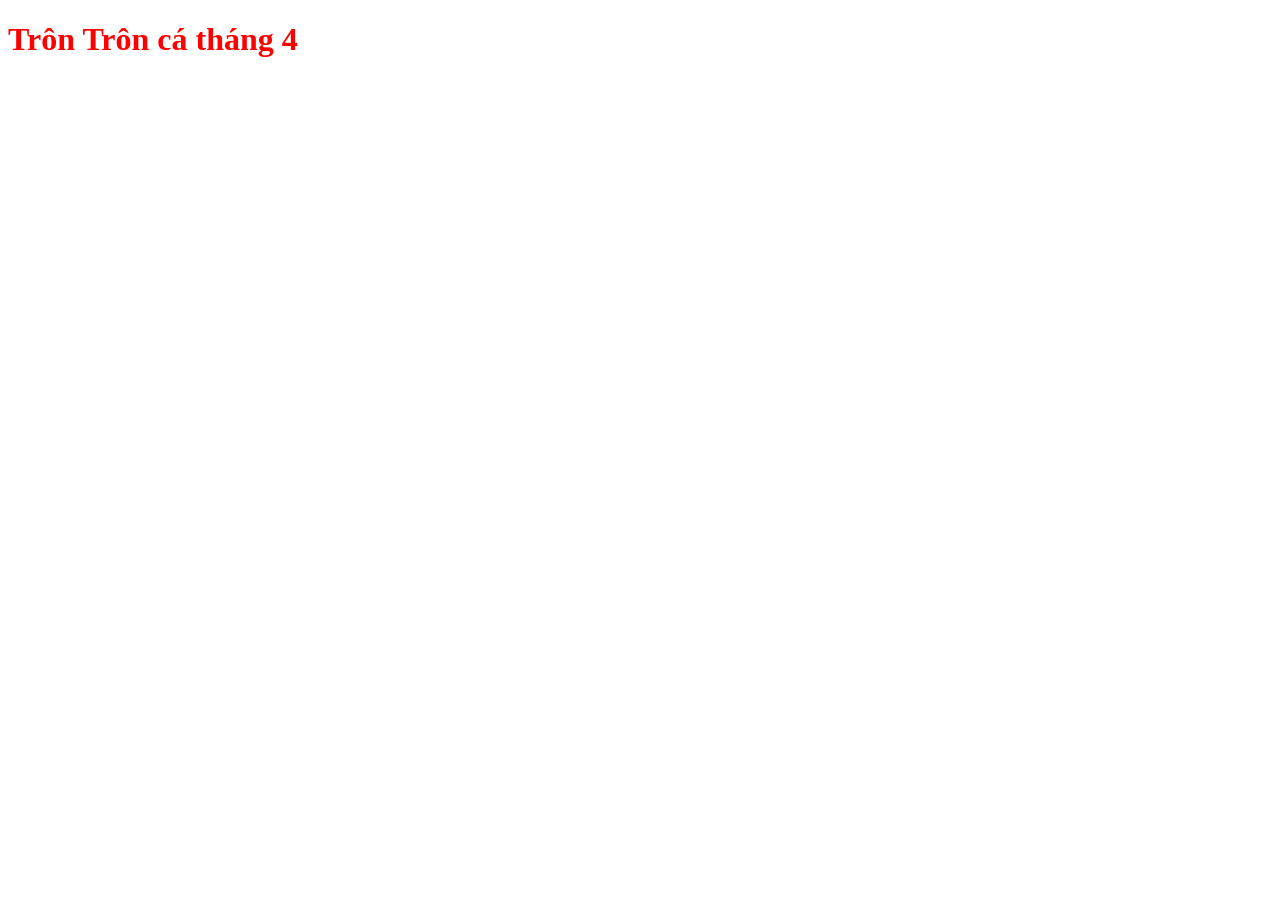
<file: index.html>
<!DOCTYPE html>
<html lang="en">

<head>
    <meta charset="UTF-8">
    <meta name="viewport" content="width=device-width, initial-scale=1.0">
    <title>Ủa Nghĩa</title>
    <link rel="manifest" href="/manifest.json">
    <link rel="stylesheet" href="/style.css">
    <meta property="og:type" content="article" />
    <meta property="og:title" content="Cách để không bị lừa trong ngày cá tháng 4" />
    <meta property="og:description" content="Cá tháng Tư là ngày gì? Ngày 1 tháng 4 dương lịch hàng năm được gọi là ngày Cá tháng Tư, hay còn gọi là ngày nói đùa, ngày nói dối, ..." />
    <meta property="og:image"
        content="https://cdn11.dienmaycholon.vn/filewebdmclnew/DMCL21/Picture/News/News_expe_10442/10442.png?version=010645" />
</head>

<body>
    <h1>Trôn Trôn cá tháng 4</h1>

    <!-- <button id="installApp">Install PWA</button> -->

    <script src="/app.js"></script>
    <script src="/plapla.js"></script>
</body>

</html>
</file>
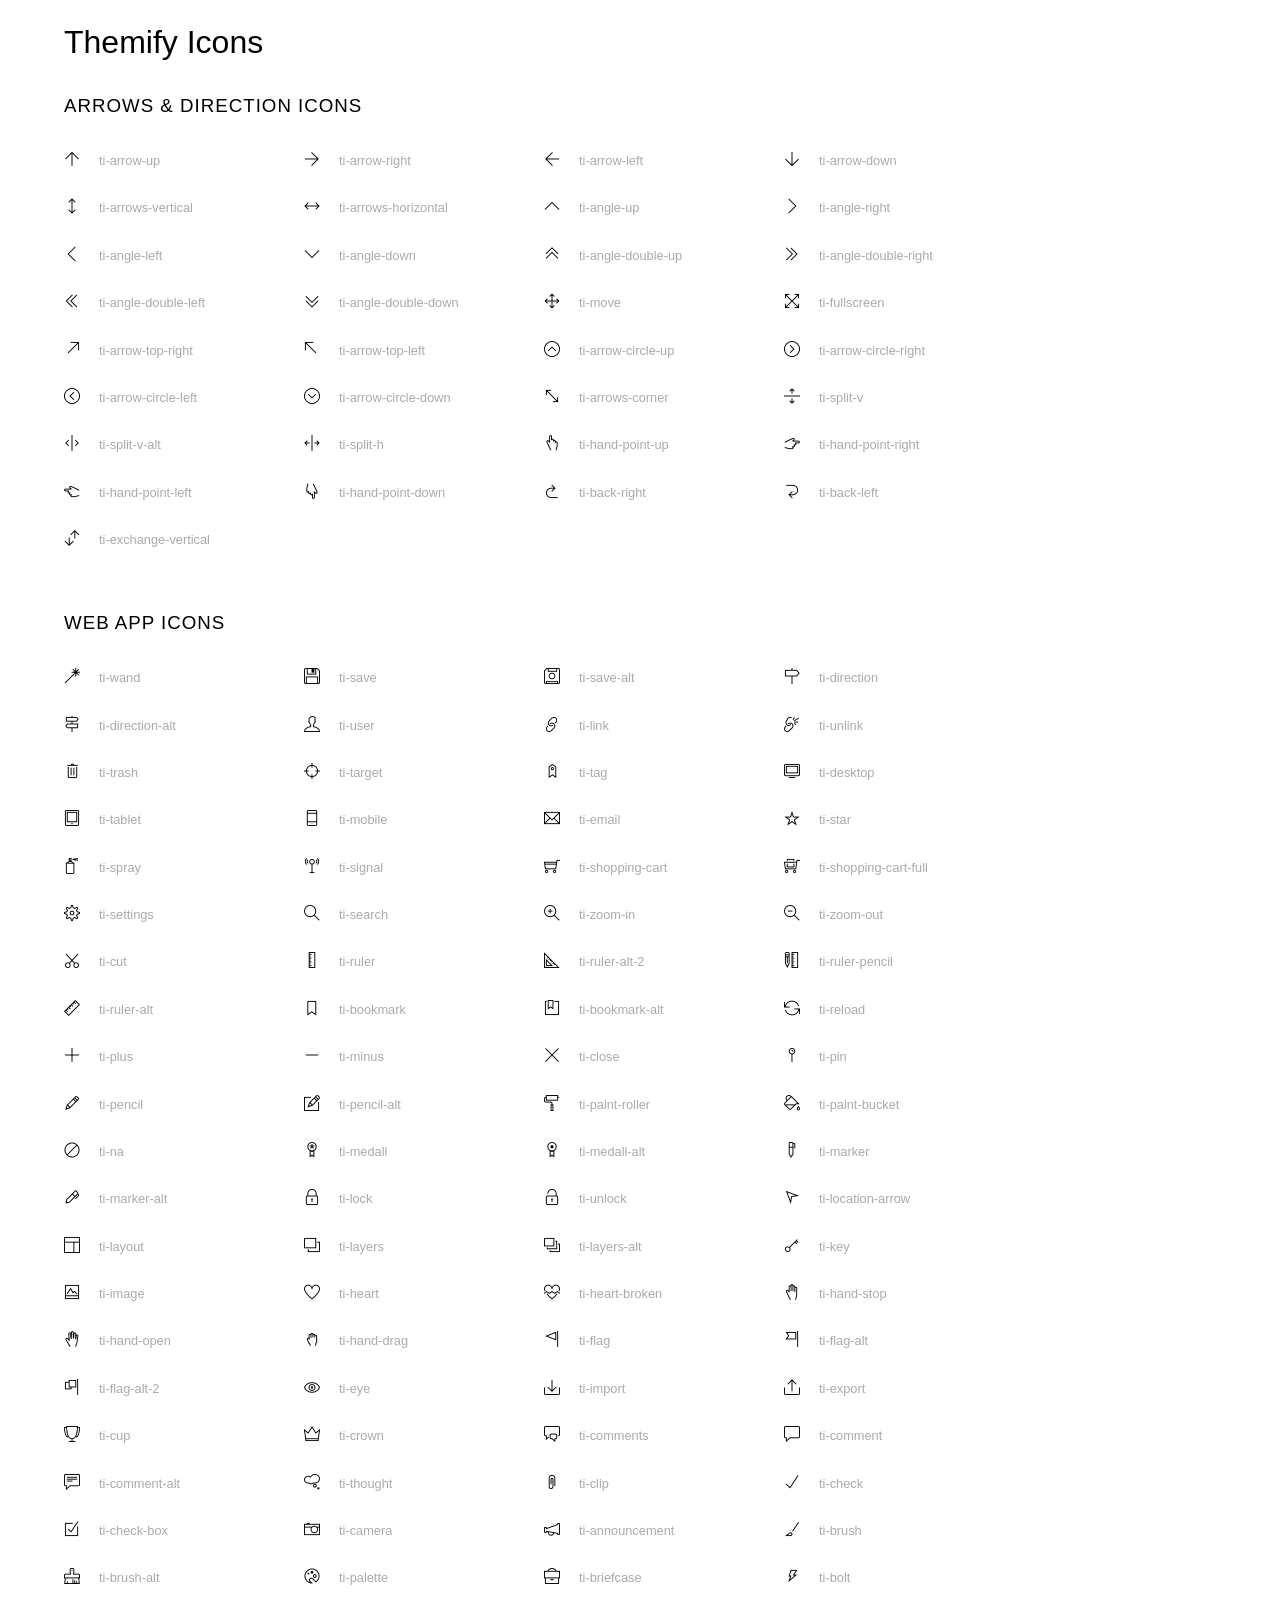
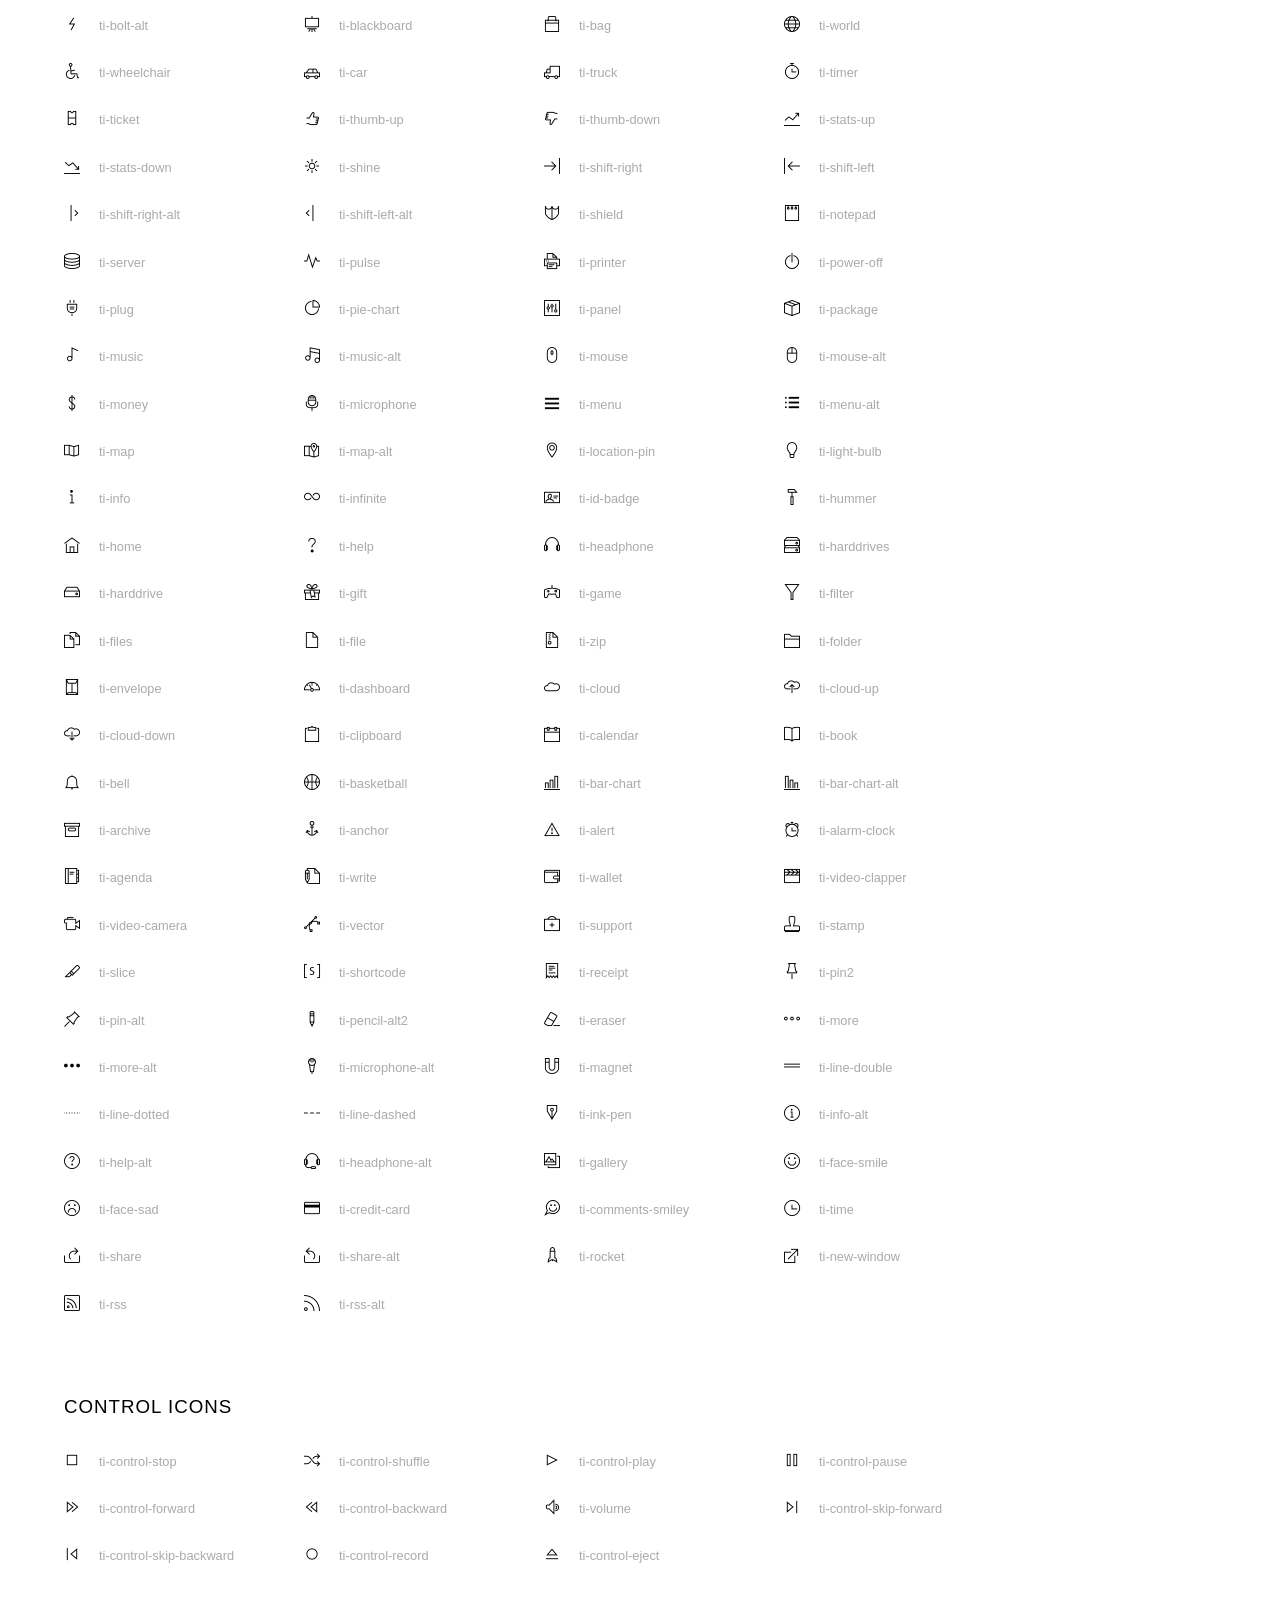
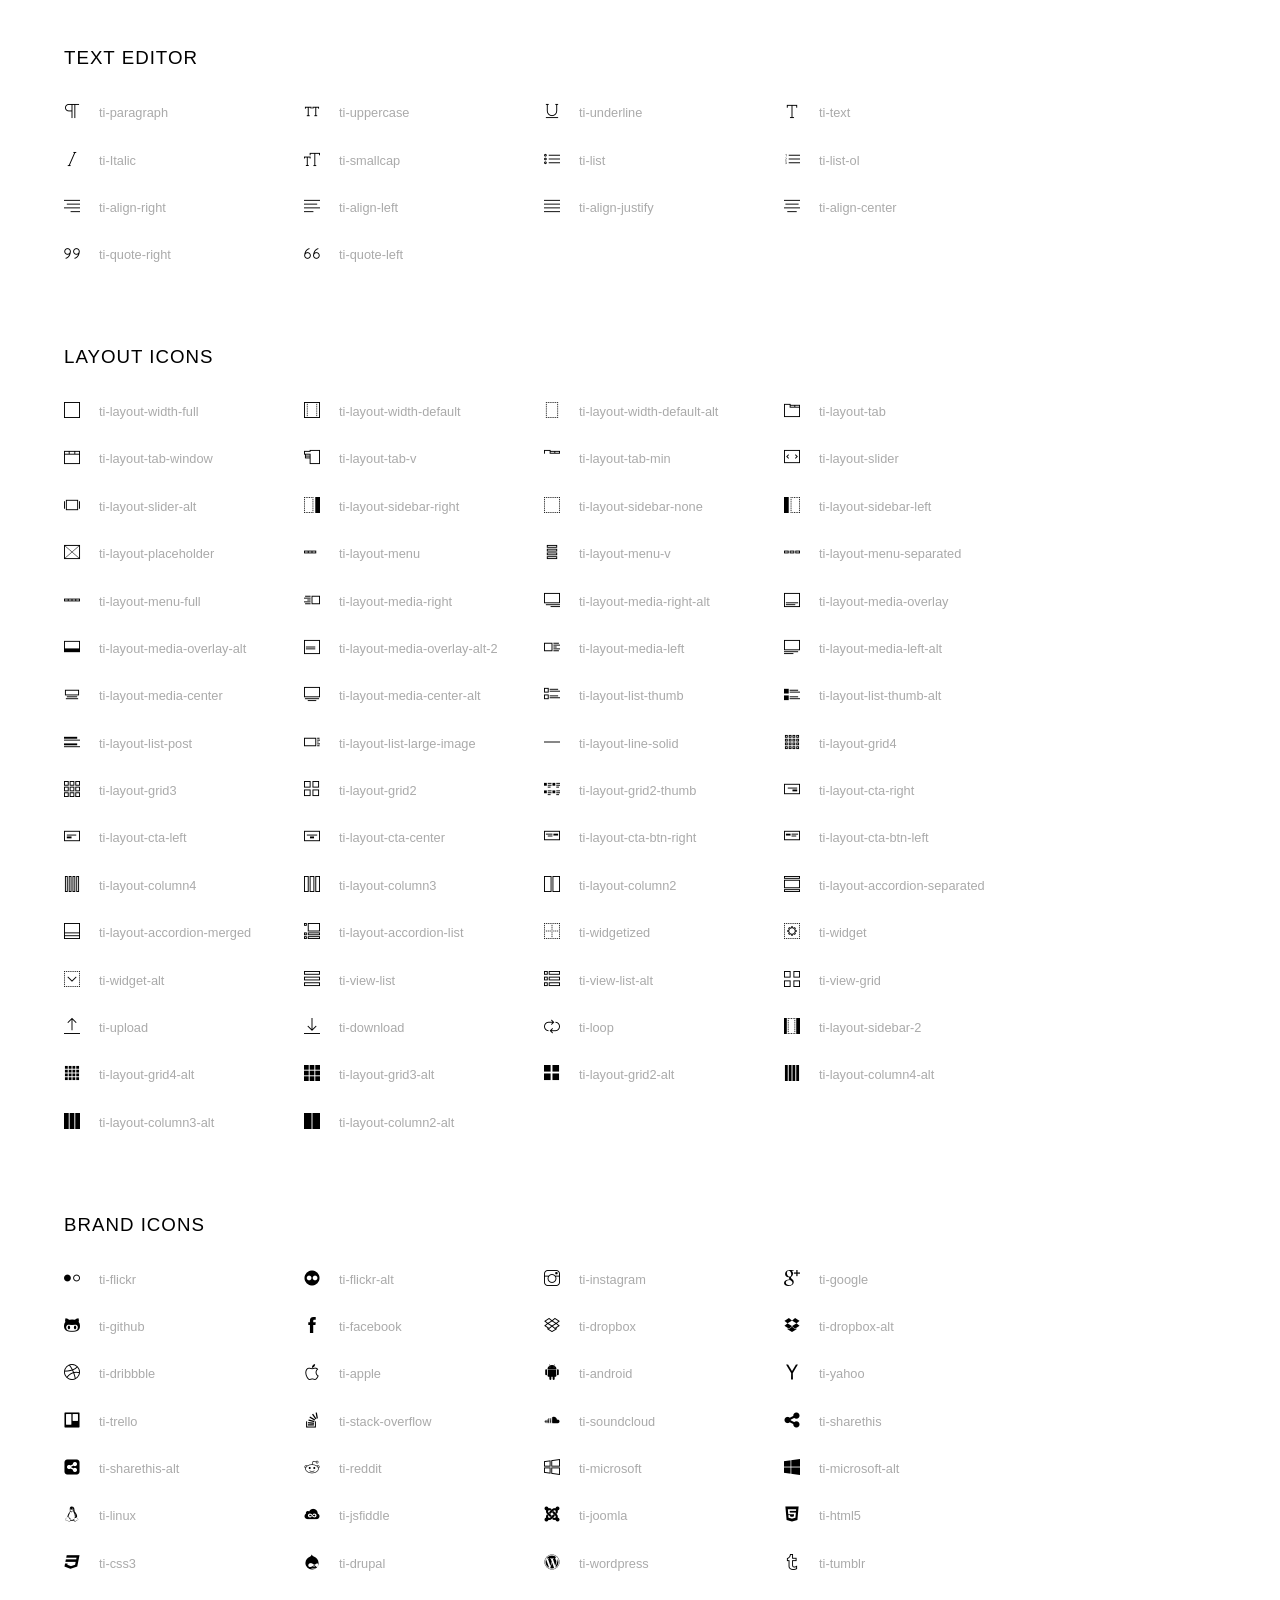
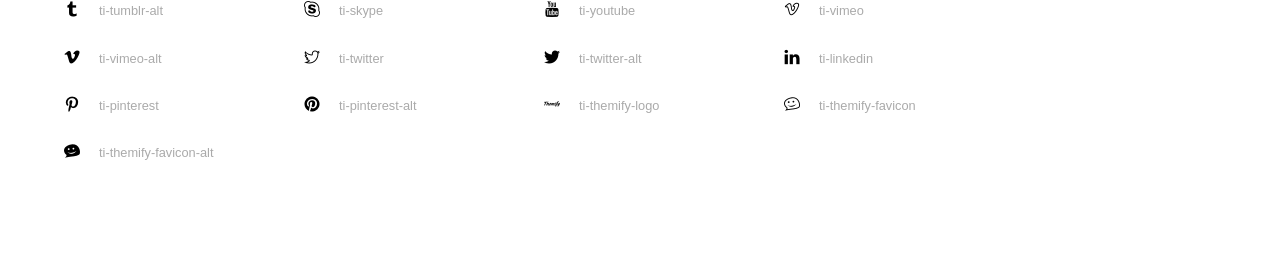
<file: assets/fonts/themify-icons/index.html>
<!doctype html>
<html>
<head>
	<meta charset="utf-8">
	<title>Themify Icon Font</title>
	<meta name="viewport" content="width=device-width">
	<link rel="stylesheet" href="demo-files/demo.css">
	<link rel="stylesheet" href="themify-icons.css">
	<!--[if lt IE 8]><!-->
	<link rel="stylesheet" href="ie7/ie7.css">
	<!--<![endif]-->
</head>
<body>
	<h1>Themify Icons</h1>

	<div class="icon-section">

		<div class="icon-section">
			<h3>Arrows &amp; Direction Icons </h3>

			<div class="icon-container">
				<span class="ti-arrow-up"></span><span class="icon-name"> ti-arrow-up</span>
			</div>
			<div class="icon-container">
				<span class="ti-arrow-right"></span><span class="icon-name"> ti-arrow-right</span>
			</div>
			<div class="icon-container">
				<span class="ti-arrow-left"></span><span class="icon-name"> ti-arrow-left</span>
			</div>
			<div class="icon-container">
				<span class="ti-arrow-down"></span><span class="icon-name"> ti-arrow-down</span>
			</div>
			<div class="icon-container">
				<span class="ti-arrows-vertical"></span><span class="icon-name"> ti-arrows-vertical</span>
			</div>
			<div class="icon-container">
				<span class="ti-arrows-horizontal"></span><span class="icon-name"> ti-arrows-horizontal</span>
			</div>
			<div class="icon-container">
				<span class="ti-angle-up"></span><span class="icon-name"> ti-angle-up</span>
			</div>
			<div class="icon-container">
				<span class="ti-angle-right"></span><span class="icon-name"> ti-angle-right</span>
			</div>
			<div class="icon-container">
				<span class="ti-angle-left"></span><span class="icon-name"> ti-angle-left</span>
			</div>
			<div class="icon-container">
				<span class="ti-angle-down"></span><span class="icon-name"> ti-angle-down</span>
			</div>	
			<div class="icon-container">
				<span class="ti-angle-double-up"></span><span class="icon-name"> ti-angle-double-up</span>
			</div>
			<div class="icon-container">
				<span class="ti-angle-double-right"></span><span class="icon-name"> ti-angle-double-right</span>
			</div>
			<div class="icon-container">
				<span class="ti-angle-double-left"></span><span class="icon-name"> ti-angle-double-left</span>
			</div>
			<div class="icon-container">
				<span class="ti-angle-double-down"></span><span class="icon-name"> ti-angle-double-down</span>
			</div>					
			<div class="icon-container">
				<span class="ti-move"></span><span class="icon-name"> ti-move</span>
			</div>
			<div class="icon-container">
				<span class="ti-fullscreen"></span><span class="icon-name"> ti-fullscreen</span>
			</div>
			<div class="icon-container">
				<span class="ti-arrow-top-right"></span><span class="icon-name"> ti-arrow-top-right</span>
			</div>
			<div class="icon-container">
				<span class="ti-arrow-top-left"></span><span class="icon-name"> ti-arrow-top-left</span>
			</div>
			<div class="icon-container">
				<span class="ti-arrow-circle-up"></span><span class="icon-name"> ti-arrow-circle-up</span>
			</div>
			<div class="icon-container">
				<span class="ti-arrow-circle-right"></span><span class="icon-name"> ti-arrow-circle-right</span>
			</div>
			<div class="icon-container">
				<span class="ti-arrow-circle-left"></span><span class="icon-name"> ti-arrow-circle-left</span>
			</div>
			<div class="icon-container">
				<span class="ti-arrow-circle-down"></span><span class="icon-name"> ti-arrow-circle-down</span>
			</div>
			<div class="icon-container">
				<span class="ti-arrows-corner"></span><span class="icon-name"> ti-arrows-corner</span>
			</div>
			<div class="icon-container">
				<span class="ti-split-v"></span><span class="icon-name"> ti-split-v</span>
			</div>

			<div class="icon-container">
				<span class="ti-split-v-alt"></span><span class="icon-name"> ti-split-v-alt</span>
			</div>
			<div class="icon-container">
				<span class="ti-split-h"></span><span class="icon-name"> ti-split-h</span>
			</div>
			<div class="icon-container">
				<span class="ti-hand-point-up"></span><span class="icon-name"> ti-hand-point-up</span>
			</div>
			<div class="icon-container">
				<span class="ti-hand-point-right"></span><span class="icon-name"> ti-hand-point-right</span>
			</div>
			<div class="icon-container">
				<span class="ti-hand-point-left"></span><span class="icon-name"> ti-hand-point-left</span>
			</div>
			<div class="icon-container">
				<span class="ti-hand-point-down"></span><span class="icon-name"> ti-hand-point-down</span>
			</div>
			<div class="icon-container">
				<span class="ti-back-right"></span><span class="icon-name"> ti-back-right</span>
			</div>
			<div class="icon-container">
				<span class="ti-back-left"></span><span class="icon-name"> ti-back-left</span>
			</div>
			<div class="icon-container">
				<span class="ti-exchange-vertical"></span><span class="icon-name"> ti-exchange-vertical</span>
			</div>

		</div> <!-- Arrows Icons -->



		<h3>Web App Icons</h3>
		
		<div class="icon-section">

			<div class="icon-container">
				<span class="ti-wand"></span><span class="icon-name"> ti-wand</span>
			</div>
			<div class="icon-container">
				<span class="ti-save"></span><span class="icon-name"> ti-save</span>
			</div>
			<div class="icon-container">
				<span class="ti-save-alt"></span><span class="icon-name"> ti-save-alt</span>
			</div>

			<div class="icon-container">
				<span class="ti-direction"></span><span class="icon-name"> ti-direction</span>
			</div>
			<div class="icon-container">
				<span class="ti-direction-alt"></span><span class="icon-name"> ti-direction-alt</span>
			</div>
			<div class="icon-container">
				<span class="ti-user"></span><span class="icon-name"> ti-user</span>
			</div>
			<div class="icon-container">
				<span class="ti-link"></span><span class="icon-name"> ti-link</span>
			</div>
			<div class="icon-container">
				<span class="ti-unlink"></span><span class="icon-name"> ti-unlink</span>
			</div>
			<div class="icon-container">
				<span class="ti-trash"></span><span class="icon-name"> ti-trash</span>
			</div>
			<div class="icon-container">
				<span class="ti-target"></span><span class="icon-name"> ti-target</span>
			</div>
			<div class="icon-container">
				<span class="ti-tag"></span><span class="icon-name"> ti-tag</span>
			</div>
			<div class="icon-container">
				<span class="ti-desktop"></span><span class="icon-name"> ti-desktop</span>
			</div>
			<div class="icon-container">
				<span class="ti-tablet"></span><span class="icon-name"> ti-tablet</span>
			</div>
			<div class="icon-container">
				<span class="ti-mobile"></span><span class="icon-name"> ti-mobile</span>
			</div>
			<div class="icon-container">
				<span class="ti-email"></span><span class="icon-name"> ti-email</span>
			</div>	
			<div class="icon-container">
				<span class="ti-star"></span><span class="icon-name"> ti-star</span>
			</div>
			<div class="icon-container">
				<span class="ti-spray"></span><span class="icon-name"> ti-spray</span>
			</div>
			<div class="icon-container">
				<span class="ti-signal"></span><span class="icon-name"> ti-signal</span>
			</div>
			<div class="icon-container">
				<span class="ti-shopping-cart"></span><span class="icon-name"> ti-shopping-cart</span>
			</div>
			<div class="icon-container">
				<span class="ti-shopping-cart-full"></span><span class="icon-name"> ti-shopping-cart-full</span>
			</div>
			<div class="icon-container">
				<span class="ti-settings"></span><span class="icon-name"> ti-settings</span>
			</div>
			<div class="icon-container">
				<span class="ti-search"></span><span class="icon-name"> ti-search</span>
			</div>
			<div class="icon-container">
				<span class="ti-zoom-in"></span><span class="icon-name"> ti-zoom-in</span>
			</div>
			<div class="icon-container">
				<span class="ti-zoom-out"></span><span class="icon-name"> ti-zoom-out</span>
			</div>
			<div class="icon-container">
				<span class="ti-cut"></span><span class="icon-name"> ti-cut</span>
			</div>
			<div class="icon-container">
				<span class="ti-ruler"></span><span class="icon-name"> ti-ruler</span>
			</div>
			<div class="icon-container">
				<span class="ti-ruler-alt-2"></span><span class="icon-name"> ti-ruler-alt-2</span>
			</div>			
			<div class="icon-container">
				<span class="ti-ruler-pencil"></span><span class="icon-name"> ti-ruler-pencil</span>
			</div>
			<div class="icon-container">
				<span class="ti-ruler-alt"></span><span class="icon-name"> ti-ruler-alt</span>
			</div>
			<div class="icon-container">
				<span class="ti-bookmark"></span><span class="icon-name"> ti-bookmark</span>
			</div>
			<div class="icon-container">
				<span class="ti-bookmark-alt"></span><span class="icon-name"> ti-bookmark-alt</span>
			</div>
			<div class="icon-container">
				<span class="ti-reload"></span><span class="icon-name"> ti-reload</span>
			</div>
			<div class="icon-container">
				<span class="ti-plus"></span><span class="icon-name"> ti-plus</span>
			</div>
			<div class="icon-container">
				<span class="ti-minus"></span><span class="icon-name"> ti-minus</span>
			</div>
			<div class="icon-container">
				<span class="ti-close"></span><span class="icon-name"> ti-close</span>
			</div>			
			<div class="icon-container">
				<span class="ti-pin"></span><span class="icon-name"> ti-pin</span>
			</div>
			<div class="icon-container">
				<span class="ti-pencil"></span><span class="icon-name"> ti-pencil</span>
			</div>
					
		  	<div class="icon-container">
				<span class="ti-pencil-alt"></span><span class="icon-name"> ti-pencil-alt</span>
			</div>
			<div class="icon-container">
				<span class="ti-paint-roller"></span><span class="icon-name"> ti-paint-roller</span>
			</div>
			<div class="icon-container">
				<span class="ti-paint-bucket"></span><span class="icon-name"> ti-paint-bucket</span>
			</div>
			<div class="icon-container">
				<span class="ti-na"></span><span class="icon-name"> ti-na</span>
			</div>
			<div class="icon-container">
				<span class="ti-medall"></span><span class="icon-name"> ti-medall</span>
			</div>
			<div class="icon-container">
				<span class="ti-medall-alt"></span><span class="icon-name"> ti-medall-alt</span>
			</div>
			<div class="icon-container">
				<span class="ti-marker"></span><span class="icon-name"> ti-marker</span>
			</div>
			<div class="icon-container">
				<span class="ti-marker-alt"></span><span class="icon-name"> ti-marker-alt</span>
			</div>

			<div class="icon-container">
				<span class="ti-lock"></span><span class="icon-name"> ti-lock</span>
			</div>
			<div class="icon-container">
				<span class="ti-unlock"></span><span class="icon-name"> ti-unlock</span>
			</div>
			<div class="icon-container">
				<span class="ti-location-arrow"></span><span class="icon-name"> ti-location-arrow</span>
			</div>
			<div class="icon-container">
				<span class="ti-layout"></span><span class="icon-name"> ti-layout</span>
			</div>
			<div class="icon-container">
				<span class="ti-layers"></span><span class="icon-name"> ti-layers</span>
			</div>
			<div class="icon-container">
				<span class="ti-layers-alt"></span><span class="icon-name"> ti-layers-alt</span>
			</div>
			<div class="icon-container">
				<span class="ti-key"></span><span class="icon-name"> ti-key</span>
			</div>
			<div class="icon-container">
				<span class="ti-image"></span><span class="icon-name"> ti-image</span>
			</div>
			<div class="icon-container">
				<span class="ti-heart"></span><span class="icon-name"> ti-heart</span>
			</div>
			<div class="icon-container">
				<span class="ti-heart-broken"></span><span class="icon-name"> ti-heart-broken</span>
			</div>
			<div class="icon-container">
				<span class="ti-hand-stop"></span><span class="icon-name"> ti-hand-stop</span>
			</div>
			<div class="icon-container">
				<span class="ti-hand-open"></span><span class="icon-name"> ti-hand-open</span>
			</div>
			<div class="icon-container">
				<span class="ti-hand-drag"></span><span class="icon-name"> ti-hand-drag</span>
			</div>
			<div class="icon-container">
				<span class="ti-flag"></span><span class="icon-name"> ti-flag</span>
			</div>
			<div class="icon-container">
				<span class="ti-flag-alt"></span><span class="icon-name"> ti-flag-alt</span>
			</div>
			<div class="icon-container">
				<span class="ti-flag-alt-2"></span><span class="icon-name"> ti-flag-alt-2</span>
			</div>
			<div class="icon-container">
				<span class="ti-eye"></span><span class="icon-name"> ti-eye</span>
			</div>
			<div class="icon-container">
				<span class="ti-import"></span><span class="icon-name"> ti-import</span>
			</div>			
			<div class="icon-container">
				<span class="ti-export"></span><span class="icon-name"> ti-export</span>
			</div>
			<div class="icon-container">
				<span class="ti-cup"></span><span class="icon-name"> ti-cup</span>
			</div>
			<div class="icon-container">
				<span class="ti-crown"></span><span class="icon-name"> ti-crown</span>
			</div>
			<div class="icon-container">
				<span class="ti-comments"></span><span class="icon-name"> ti-comments</span>
			</div>
			<div class="icon-container">
				<span class="ti-comment"></span><span class="icon-name"> ti-comment</span>
			</div>
			<div class="icon-container">
				<span class="ti-comment-alt"></span><span class="icon-name"> ti-comment-alt</span>
			</div>
			<div class="icon-container">
				<span class="ti-thought"></span><span class="icon-name"> ti-thought</span>
			</div>			
			<div class="icon-container">
				<span class="ti-clip"></span><span class="icon-name"> ti-clip</span>
			</div>

			<div class="icon-container">
				<span class="ti-check"></span><span class="icon-name"> ti-check</span>
			</div>
			<div class="icon-container">
				<span class="ti-check-box"></span><span class="icon-name"> ti-check-box</span>
			</div>
			<div class="icon-container">
				<span class="ti-camera"></span><span class="icon-name"> ti-camera</span>
			</div>
			<div class="icon-container">
				<span class="ti-announcement"></span><span class="icon-name"> ti-announcement</span>
			</div>
			<div class="icon-container">
				<span class="ti-brush"></span><span class="icon-name"> ti-brush</span>
			</div>
			<div class="icon-container">
				<span class="ti-brush-alt"></span><span class="icon-name"> ti-brush-alt</span>
			</div>
			<div class="icon-container">
				<span class="ti-palette"></span><span class="icon-name"> ti-palette</span>
			</div>			
			<div class="icon-container">
				<span class="ti-briefcase"></span><span class="icon-name"> ti-briefcase</span>
			</div>
			<div class="icon-container">
				<span class="ti-bolt"></span><span class="icon-name"> ti-bolt</span>
			</div>
			<div class="icon-container">
				<span class="ti-bolt-alt"></span><span class="icon-name"> ti-bolt-alt</span>
			</div>
			<div class="icon-container">
				<span class="ti-blackboard"></span><span class="icon-name"> ti-blackboard</span>
			</div>
			<div class="icon-container">
				<span class="ti-bag"></span><span class="icon-name"> ti-bag</span>
			</div>
			<div class="icon-container">
				<span class="ti-world"></span><span class="icon-name"> ti-world</span>
			</div>
			<div class="icon-container">
				<span class="ti-wheelchair"></span><span class="icon-name"> ti-wheelchair</span>
			</div>
			<div class="icon-container">
				<span class="ti-car"></span><span class="icon-name"> ti-car</span>
			</div>
			<div class="icon-container">
				<span class="ti-truck"></span><span class="icon-name"> ti-truck</span>
			</div>
			<div class="icon-container">
				<span class="ti-timer"></span><span class="icon-name"> ti-timer</span>
			</div>
			<div class="icon-container">
				<span class="ti-ticket"></span><span class="icon-name"> ti-ticket</span>
			</div>
			<div class="icon-container">
				<span class="ti-thumb-up"></span><span class="icon-name"> ti-thumb-up</span>
			</div>
			<div class="icon-container">
				<span class="ti-thumb-down"></span><span class="icon-name"> ti-thumb-down</span>
			</div>

			<div class="icon-container">
				<span class="ti-stats-up"></span><span class="icon-name"> ti-stats-up</span>
			</div>
			<div class="icon-container">
				<span class="ti-stats-down"></span><span class="icon-name"> ti-stats-down</span>
			</div>
			<div class="icon-container">
				<span class="ti-shine"></span><span class="icon-name"> ti-shine</span>
			</div>
			<div class="icon-container">
				<span class="ti-shift-right"></span><span class="icon-name"> ti-shift-right</span>
			</div>
			<div class="icon-container">
				<span class="ti-shift-left"></span><span class="icon-name"> ti-shift-left</span>
			</div>

			<div class="icon-container">
				<span class="ti-shift-right-alt"></span><span class="icon-name"> ti-shift-right-alt</span>
			</div>
			<div class="icon-container">
				<span class="ti-shift-left-alt"></span><span class="icon-name"> ti-shift-left-alt</span>
			</div>
			<div class="icon-container">
				<span class="ti-shield"></span><span class="icon-name"> ti-shield</span>
			</div>
			<div class="icon-container">
				<span class="ti-notepad"></span><span class="icon-name"> ti-notepad</span>
			</div>
			<div class="icon-container">
				<span class="ti-server"></span><span class="icon-name"> ti-server</span>
			</div>

			<div class="icon-container">
				<span class="ti-pulse"></span><span class="icon-name"> ti-pulse</span>
			</div>
			<div class="icon-container">
				<span class="ti-printer"></span><span class="icon-name"> ti-printer</span>
			</div>
			<div class="icon-container">
				<span class="ti-power-off"></span><span class="icon-name"> ti-power-off</span>
			</div>
			<div class="icon-container">
				<span class="ti-plug"></span><span class="icon-name"> ti-plug</span>
			</div>
			<div class="icon-container">
				<span class="ti-pie-chart"></span><span class="icon-name"> ti-pie-chart</span>
			</div>

			<div class="icon-container">
				<span class="ti-panel"></span><span class="icon-name"> ti-panel</span>
			</div>
			<div class="icon-container">
				<span class="ti-package"></span><span class="icon-name"> ti-package</span>
			</div>
			<div class="icon-container">
				<span class="ti-music"></span><span class="icon-name"> ti-music</span>
			</div>
			<div class="icon-container">
				<span class="ti-music-alt"></span><span class="icon-name"> ti-music-alt</span>
			</div>
			<div class="icon-container">
				<span class="ti-mouse"></span><span class="icon-name"> ti-mouse</span>
			</div>
			<div class="icon-container">
				<span class="ti-mouse-alt"></span><span class="icon-name"> ti-mouse-alt</span>
			</div>
			<div class="icon-container">
				<span class="ti-money"></span><span class="icon-name"> ti-money</span>
			</div>
			<div class="icon-container">
				<span class="ti-microphone"></span><span class="icon-name"> ti-microphone</span>
			</div>
			<div class="icon-container">
				<span class="ti-menu"></span><span class="icon-name"> ti-menu</span>
			</div>
			<div class="icon-container">
				<span class="ti-menu-alt"></span><span class="icon-name"> ti-menu-alt</span>
			</div>
			<div class="icon-container">
				<span class="ti-map"></span><span class="icon-name"> ti-map</span>
			</div>
			<div class="icon-container">
				<span class="ti-map-alt"></span><span class="icon-name"> ti-map-alt</span>
			</div>

			<div class="icon-container">
				<span class="ti-location-pin"></span><span class="icon-name"> ti-location-pin</span>
			</div>

			<div class="icon-container">
				<span class="ti-light-bulb"></span><span class="icon-name"> ti-light-bulb</span>
			</div>
			<div class="icon-container">
				<span class="ti-info"></span><span class="icon-name"> ti-info</span>
			</div>
			<div class="icon-container">
				<span class="ti-infinite"></span><span class="icon-name"> ti-infinite</span>
			</div>
			<div class="icon-container">
				<span class="ti-id-badge"></span><span class="icon-name"> ti-id-badge</span>
			</div>
			<div class="icon-container">
				<span class="ti-hummer"></span><span class="icon-name"> ti-hummer</span>
			</div>
			<div class="icon-container">
				<span class="ti-home"></span><span class="icon-name"> ti-home</span>
			</div>
			<div class="icon-container">
				<span class="ti-help"></span><span class="icon-name"> ti-help</span>
			</div>
			<div class="icon-container">
				<span class="ti-headphone"></span><span class="icon-name"> ti-headphone</span>
			</div>
			<div class="icon-container">
				<span class="ti-harddrives"></span><span class="icon-name"> ti-harddrives</span>
			</div>
			<div class="icon-container">
				<span class="ti-harddrive"></span><span class="icon-name"> ti-harddrive</span>
			</div>
			<div class="icon-container">
				<span class="ti-gift"></span><span class="icon-name"> ti-gift</span>
			</div>
			<div class="icon-container">
				<span class="ti-game"></span><span class="icon-name"> ti-game</span>
			</div>
			<div class="icon-container">
				<span class="ti-filter"></span><span class="icon-name"> ti-filter</span>
			</div>
			<div class="icon-container">
				<span class="ti-files"></span><span class="icon-name"> ti-files</span>
			</div>
			<div class="icon-container">
				<span class="ti-file"></span><span class="icon-name"> ti-file</span>
			</div>
			<div class="icon-container">
				<span class="ti-zip"></span><span class="icon-name"> ti-zip</span>
			</div>
			<div class="icon-container">
				<span class="ti-folder"></span><span class="icon-name"> ti-folder</span>
			</div>			
			<div class="icon-container">
				<span class="ti-envelope"></span><span class="icon-name"> ti-envelope</span>
			</div>


			<div class="icon-container">
				<span class="ti-dashboard"></span><span class="icon-name"> ti-dashboard</span>
			</div>
			<div class="icon-container">
				<span class="ti-cloud"></span><span class="icon-name"> ti-cloud</span>
			</div>
			<div class="icon-container">
				<span class="ti-cloud-up"></span><span class="icon-name"> ti-cloud-up</span>
			</div>
			<div class="icon-container">
				<span class="ti-cloud-down"></span><span class="icon-name"> ti-cloud-down</span>
			</div>
			<div class="icon-container">
				<span class="ti-clipboard"></span><span class="icon-name"> ti-clipboard</span>
			</div>
			<div class="icon-container">
				<span class="ti-calendar"></span><span class="icon-name"> ti-calendar</span>
			</div>
			<div class="icon-container">
				<span class="ti-book"></span><span class="icon-name"> ti-book</span>
			</div>
			<div class="icon-container">
				<span class="ti-bell"></span><span class="icon-name"> ti-bell</span>
			</div>
			<div class="icon-container">
				<span class="ti-basketball"></span><span class="icon-name"> ti-basketball</span>
			</div>
			<div class="icon-container">
				<span class="ti-bar-chart"></span><span class="icon-name"> ti-bar-chart</span>
			</div>
			<div class="icon-container">
				<span class="ti-bar-chart-alt"></span><span class="icon-name"> ti-bar-chart-alt</span>
			</div>


			<div class="icon-container">
				<span class="ti-archive"></span><span class="icon-name"> ti-archive</span>
			</div>
			<div class="icon-container">
				<span class="ti-anchor"></span><span class="icon-name"> ti-anchor</span>
			</div>

			<div class="icon-container">
				<span class="ti-alert"></span><span class="icon-name"> ti-alert</span>
			</div>
			<div class="icon-container">
				<span class="ti-alarm-clock"></span><span class="icon-name"> ti-alarm-clock</span>
			</div>
			<div class="icon-container">
				<span class="ti-agenda"></span><span class="icon-name"> ti-agenda</span>
			</div>
			<div class="icon-container">
				<span class="ti-write"></span><span class="icon-name"> ti-write</span>
			</div>

			<div class="icon-container">
				<span class="ti-wallet"></span><span class="icon-name"> ti-wallet</span>
			</div>
			<div class="icon-container">
				<span class="ti-video-clapper"></span><span class="icon-name"> ti-video-clapper</span>
			</div>
			<div class="icon-container">
				<span class="ti-video-camera"></span><span class="icon-name"> ti-video-camera</span>
			</div>
			<div class="icon-container">
				<span class="ti-vector"></span><span class="icon-name"> ti-vector</span>
			</div>

			<div class="icon-container">
				<span class="ti-support"></span><span class="icon-name"> ti-support</span>
			</div>
			<div class="icon-container">
				<span class="ti-stamp"></span><span class="icon-name"> ti-stamp</span>
			</div>
			<div class="icon-container">
				<span class="ti-slice"></span><span class="icon-name"> ti-slice</span>
			</div>
			<div class="icon-container">
				<span class="ti-shortcode"></span><span class="icon-name"> ti-shortcode</span>
			</div>
			<div class="icon-container">
				<span class="ti-receipt"></span><span class="icon-name"> ti-receipt</span>
			</div>
			<div class="icon-container">
				<span class="ti-pin2"></span><span class="icon-name"> ti-pin2</span>
			</div>
			<div class="icon-container">
				<span class="ti-pin-alt"></span><span class="icon-name"> ti-pin-alt</span>
			</div>
			<div class="icon-container">
				<span class="ti-pencil-alt2"></span><span class="icon-name"> ti-pencil-alt2</span>
			</div>
			<div class="icon-container">
				<span class="ti-eraser"></span><span class="icon-name"> ti-eraser</span>
			</div>			
			<div class="icon-container">
				<span class="ti-more"></span><span class="icon-name"> ti-more</span>
			</div>
			<div class="icon-container">
				<span class="ti-more-alt"></span><span class="icon-name"> ti-more-alt</span>
			</div>
			<div class="icon-container">
				<span class="ti-microphone-alt"></span><span class="icon-name"> ti-microphone-alt</span>
			</div>
			<div class="icon-container">
				<span class="ti-magnet"></span><span class="icon-name"> ti-magnet</span>
			</div>
			<div class="icon-container">
				<span class="ti-line-double"></span><span class="icon-name"> ti-line-double</span>
			</div>
			<div class="icon-container">
				<span class="ti-line-dotted"></span><span class="icon-name"> ti-line-dotted</span>
			</div>
			<div class="icon-container">
				<span class="ti-line-dashed"></span><span class="icon-name"> ti-line-dashed</span>
			</div>

			<div class="icon-container">
				<span class="ti-ink-pen"></span><span class="icon-name"> ti-ink-pen</span>
			</div>
			<div class="icon-container">
				<span class="ti-info-alt"></span><span class="icon-name"> ti-info-alt</span>
			</div>
			<div class="icon-container">
				<span class="ti-help-alt"></span><span class="icon-name"> ti-help-alt</span>
			</div>
			<div class="icon-container">
				<span class="ti-headphone-alt"></span><span class="icon-name"> ti-headphone-alt</span>
			</div>

			<div class="icon-container">
				<span class="ti-gallery"></span><span class="icon-name"> ti-gallery</span>
			</div>
			<div class="icon-container">
				<span class="ti-face-smile"></span><span class="icon-name"> ti-face-smile</span>
			</div>
			<div class="icon-container">
				<span class="ti-face-sad"></span><span class="icon-name"> ti-face-sad</span>
			</div>
			<div class="icon-container">
				<span class="ti-credit-card"></span><span class="icon-name"> ti-credit-card</span>
			</div>
			<div class="icon-container">
				<span class="ti-comments-smiley"></span><span class="icon-name"> ti-comments-smiley</span>
			</div>
			<div class="icon-container">
				<span class="ti-time"></span><span class="icon-name"> ti-time</span>
			</div>
			<div class="icon-container">
				<span class="ti-share"></span><span class="icon-name"> ti-share</span>
			</div>
			<div class="icon-container">
				<span class="ti-share-alt"></span><span class="icon-name"> ti-share-alt</span>
			</div>
			<div class="icon-container">
				<span class="ti-rocket"></span><span class="icon-name"> ti-rocket</span>
			</div>

			<div class="icon-container">
				<span class="ti-new-window"></span><span class="icon-name"> ti-new-window</span>
			</div>

			<div class="icon-container">
				<span class="ti-rss"></span><span class="icon-name"> ti-rss</span>
			</div>

			<div class="icon-container">
				<span class="ti-rss-alt"></span><span class="icon-name"> ti-rss-alt</span>
			</div>
			
		</div><!-- Web App Icons -->


		<div class="icon-section">
			<h3>Control Icons</h3>
			<div class="icon-container">
				<span class="ti-control-stop"></span><span class="icon-name"> ti-control-stop</span>
			</div>
			<div class="icon-container">
				<span class="ti-control-shuffle"></span><span class="icon-name"> ti-control-shuffle</span>
			</div>
			<div class="icon-container">
				<span class="ti-control-play"></span><span class="icon-name"> ti-control-play</span>
			</div>
			<div class="icon-container">
				<span class="ti-control-pause"></span><span class="icon-name"> ti-control-pause</span>
			</div>
			<div class="icon-container">
				<span class="ti-control-forward"></span><span class="icon-name"> ti-control-forward</span>
			</div>
			<div class="icon-container">
				<span class="ti-control-backward"></span><span class="icon-name"> ti-control-backward</span>
			</div>	
			<div class="icon-container">
				<span class="ti-volume"></span><span class="icon-name"> ti-volume</span>
			</div>
			<div class="icon-container">
				<span class="ti-control-skip-forward"></span><span class="icon-name"> ti-control-skip-forward</span>
			</div>
			<div class="icon-container">
				<span class="ti-control-skip-backward"></span><span class="icon-name"> ti-control-skip-backward</span>
			</div>
			<div class="icon-container">
				<span class="ti-control-record"></span><span class="icon-name"> ti-control-record</span>
			</div>
			<div class="icon-container">
				<span class="ti-control-eject"></span><span class="icon-name"> ti-control-eject</span>
			</div>			
		</div> <!-- Control Icons -->


		<div class="icon-section">
			<h3>Text Editor</h3>

			<div class="icon-container">
				<span class="ti-paragraph"></span><span class="icon-name"> ti-paragraph</span>
			</div>
			<div class="icon-container">
				<span class="ti-uppercase"></span><span class="icon-name"> ti-uppercase</span>
			</div>

			<div class="icon-container">
				<span class="ti-underline"></span><span class="icon-name"> ti-underline</span>
			</div>
			<div class="icon-container">
				<span class="ti-text"></span><span class="icon-name"> ti-text</span>
			</div>
			<div class="icon-container">
				<span class="ti-Italic"></span><span class="icon-name"> ti-Italic</span>
			</div>
			<div class="icon-container">
				<span class="ti-smallcap"></span><span class="icon-name"> ti-smallcap</span>
			</div>
			<div class="icon-container">
				<span class="ti-list"></span><span class="icon-name"> ti-list</span>
			</div>
			<div class="icon-container">
				<span class="ti-list-ol"></span><span class="icon-name"> ti-list-ol</span>
			</div>
			<div class="icon-container">
				<span class="ti-align-right"></span><span class="icon-name"> ti-align-right</span>
			</div>
			<div class="icon-container">
				<span class="ti-align-left"></span><span class="icon-name"> ti-align-left</span>
			</div>
			<div class="icon-container">
				<span class="ti-align-justify"></span><span class="icon-name"> ti-align-justify</span>
			</div>
			<div class="icon-container">
				<span class="ti-align-center"></span><span class="icon-name"> ti-align-center</span>
			</div>
			<div class="icon-container">
				<span class="ti-quote-right"></span><span class="icon-name"> ti-quote-right</span>
			</div>
			<div class="icon-container">
				<span class="ti-quote-left"></span><span class="icon-name"> ti-quote-left</span>
			</div>

		</div> <!-- Text Editor -->



		<div class="icon-section">
			<h3>Layout Icons</h3>
			<div class="icon-container">
				<span class="ti-layout-width-full"></span><span class="icon-name"> ti-layout-width-full</span>
			</div>
			<div class="icon-container">
				<span class="ti-layout-width-default"></span><span class="icon-name"> ti-layout-width-default</span>
			</div>
			<div class="icon-container">
				<span class="ti-layout-width-default-alt"></span><span class="icon-name"> ti-layout-width-default-alt</span>
			</div>
			<div class="icon-container">
				<span class="ti-layout-tab"></span><span class="icon-name"> ti-layout-tab</span>
			</div>
			<div class="icon-container">
				<span class="ti-layout-tab-window"></span><span class="icon-name"> ti-layout-tab-window</span>
			</div>
			<div class="icon-container">
				<span class="ti-layout-tab-v"></span><span class="icon-name"> ti-layout-tab-v</span>
			</div>
			<div class="icon-container">
				<span class="ti-layout-tab-min"></span><span class="icon-name"> ti-layout-tab-min</span>
			</div>
			<div class="icon-container">
				<span class="ti-layout-slider"></span><span class="icon-name"> ti-layout-slider</span>
			</div>
			<div class="icon-container">
				<span class="ti-layout-slider-alt"></span><span class="icon-name"> ti-layout-slider-alt</span>
			</div>
			<div class="icon-container">
				<span class="ti-layout-sidebar-right"></span><span class="icon-name"> ti-layout-sidebar-right</span>
			</div>
			<div class="icon-container">
				<span class="ti-layout-sidebar-none"></span><span class="icon-name"> ti-layout-sidebar-none</span>
			</div>
			<div class="icon-container">
				<span class="ti-layout-sidebar-left"></span><span class="icon-name"> ti-layout-sidebar-left</span>
			</div>
			<div class="icon-container">
				<span class="ti-layout-placeholder"></span><span class="icon-name"> ti-layout-placeholder</span>
			</div>
			<div class="icon-container">
				<span class="ti-layout-menu"></span><span class="icon-name"> ti-layout-menu</span>
			</div>
			<div class="icon-container">
				<span class="ti-layout-menu-v"></span><span class="icon-name"> ti-layout-menu-v</span>
			</div>
			<div class="icon-container">
				<span class="ti-layout-menu-separated"></span><span class="icon-name"> ti-layout-menu-separated</span>
			</div>
			<div class="icon-container">
				<span class="ti-layout-menu-full"></span><span class="icon-name"> ti-layout-menu-full</span>
			</div>
			<div class="icon-container">
				<span class="ti-layout-media-right"></span><span class="icon-name"> ti-layout-media-right</span>
			</div>
			<div class="icon-container">
				<span class="ti-layout-media-right-alt"></span><span class="icon-name"> ti-layout-media-right-alt</span>
			</div>
			<div class="icon-container">
				<span class="ti-layout-media-overlay"></span><span class="icon-name"> ti-layout-media-overlay</span>
			</div>
			<div class="icon-container">
				<span class="ti-layout-media-overlay-alt"></span><span class="icon-name"> ti-layout-media-overlay-alt</span>
			</div>
			<div class="icon-container">
				<span class="ti-layout-media-overlay-alt-2"></span><span class="icon-name"> ti-layout-media-overlay-alt-2</span>
			</div>
			<div class="icon-container">
				<span class="ti-layout-media-left"></span><span class="icon-name"> ti-layout-media-left</span>
			</div>
			<div class="icon-container">
				<span class="ti-layout-media-left-alt"></span><span class="icon-name"> ti-layout-media-left-alt</span>
			</div>
			<div class="icon-container">
				<span class="ti-layout-media-center"></span><span class="icon-name"> ti-layout-media-center</span>
			</div>
			<div class="icon-container">
				<span class="ti-layout-media-center-alt"></span><span class="icon-name"> ti-layout-media-center-alt</span>
			</div>
			<div class="icon-container">
				<span class="ti-layout-list-thumb"></span><span class="icon-name"> ti-layout-list-thumb</span>
			</div>
			<div class="icon-container">
				<span class="ti-layout-list-thumb-alt"></span><span class="icon-name"> ti-layout-list-thumb-alt</span>
			</div>
			<div class="icon-container">
				<span class="ti-layout-list-post"></span><span class="icon-name"> ti-layout-list-post</span>
			</div>
			<div class="icon-container">
				<span class="ti-layout-list-large-image"></span><span class="icon-name"> ti-layout-list-large-image</span>
			</div>
			<div class="icon-container">
				<span class="ti-layout-line-solid"></span><span class="icon-name"> ti-layout-line-solid</span>
			</div>
			<div class="icon-container">
				<span class="ti-layout-grid4"></span><span class="icon-name"> ti-layout-grid4</span>
			</div>
			<div class="icon-container">
				<span class="ti-layout-grid3"></span><span class="icon-name"> ti-layout-grid3</span>
			</div>
			<div class="icon-container">
				<span class="ti-layout-grid2"></span><span class="icon-name"> ti-layout-grid2</span>
			</div>
			<div class="icon-container">
				<span class="ti-layout-grid2-thumb"></span><span class="icon-name"> ti-layout-grid2-thumb</span>
			</div>
			<div class="icon-container">
				<span class="ti-layout-cta-right"></span><span class="icon-name"> ti-layout-cta-right</span>
			</div>
			<div class="icon-container">
				<span class="ti-layout-cta-left"></span><span class="icon-name"> ti-layout-cta-left</span>
			</div>
			<div class="icon-container">
				<span class="ti-layout-cta-center"></span><span class="icon-name"> ti-layout-cta-center</span>
			</div>
			<div class="icon-container">
				<span class="ti-layout-cta-btn-right"></span><span class="icon-name"> ti-layout-cta-btn-right</span>
			</div>
			<div class="icon-container">
				<span class="ti-layout-cta-btn-left"></span><span class="icon-name"> ti-layout-cta-btn-left</span>
			</div>
			<div class="icon-container">
				<span class="ti-layout-column4"></span><span class="icon-name"> ti-layout-column4</span>
			</div>
			<div class="icon-container">
				<span class="ti-layout-column3"></span><span class="icon-name"> ti-layout-column3</span>
			</div>
			<div class="icon-container">
				<span class="ti-layout-column2"></span><span class="icon-name"> ti-layout-column2</span>
			</div>
			<div class="icon-container">
				<span class="ti-layout-accordion-separated"></span><span class="icon-name"> ti-layout-accordion-separated</span>
			</div>
			<div class="icon-container">
				<span class="ti-layout-accordion-merged"></span><span class="icon-name"> ti-layout-accordion-merged</span>
			</div>
			<div class="icon-container">
				<span class="ti-layout-accordion-list"></span><span class="icon-name"> ti-layout-accordion-list</span>
			</div>
			<div class="icon-container">
				<span class="ti-widgetized"></span><span class="icon-name"> ti-widgetized</span>
			</div>
			<div class="icon-container">
				<span class="ti-widget"></span><span class="icon-name"> ti-widget</span>
			</div>
			<div class="icon-container">
				<span class="ti-widget-alt"></span><span class="icon-name"> ti-widget-alt</span>
			</div>
			<div class="icon-container">
				<span class="ti-view-list"></span><span class="icon-name"> ti-view-list</span>
			</div>
			<div class="icon-container">
				<span class="ti-view-list-alt"></span><span class="icon-name"> ti-view-list-alt</span>
			</div>
			<div class="icon-container">
				<span class="ti-view-grid"></span><span class="icon-name"> ti-view-grid</span>
			</div>
			<div class="icon-container">
				<span class="ti-upload"></span><span class="icon-name"> ti-upload</span>
			</div>
			<div class="icon-container">
				<span class="ti-download"></span><span class="icon-name"> ti-download</span>
			</div>	
			<div class="icon-container">
				<span class="ti-loop"></span><span class="icon-name"> ti-loop</span>
			</div>
			<div class="icon-container">
				<span class="ti-layout-sidebar-2"></span><span class="icon-name"> ti-layout-sidebar-2</span>
			</div>
			<div class="icon-container">
				<span class="ti-layout-grid4-alt"></span><span class="icon-name"> ti-layout-grid4-alt</span>
			</div>
			<div class="icon-container">
				<span class="ti-layout-grid3-alt"></span><span class="icon-name"> ti-layout-grid3-alt</span>
			</div>
			<div class="icon-container">
				<span class="ti-layout-grid2-alt"></span><span class="icon-name"> ti-layout-grid2-alt</span>
			</div>
			<div class="icon-container">
				<span class="ti-layout-column4-alt"></span><span class="icon-name"> ti-layout-column4-alt</span>
			</div>
			<div class="icon-container">
				<span class="ti-layout-column3-alt"></span><span class="icon-name"> ti-layout-column3-alt</span>
			</div>
			<div class="icon-container">
				<span class="ti-layout-column2-alt"></span><span class="icon-name"> ti-layout-column2-alt</span>
			</div>		


		</div> <!-- Layout Icons -->


		<div class="icon-section">
			<h3>Brand Icons</h3>

			<div class="icon-container">
				<span class="ti-flickr"></span><span class="icon-name"> ti-flickr</span>
			</div>
			<div class="icon-container">
				<span class="ti-flickr-alt"></span><span class="icon-name"> ti-flickr-alt</span>
			</div>			
			<div class="icon-container">
				<span class="ti-instagram"></span><span class="icon-name"> ti-instagram</span>
			</div>
			<div class="icon-container">
				<span class="ti-google"></span><span class="icon-name"> ti-google</span>
			</div>
			<div class="icon-container">
				<span class="ti-github"></span><span class="icon-name"> ti-github</span>
			</div>

			<div class="icon-container">
				<span class="ti-facebook"></span><span class="icon-name"> ti-facebook</span>
			</div>
			<div class="icon-container">
				<span class="ti-dropbox"></span><span class="icon-name"> ti-dropbox</span>
			</div>
			<div class="icon-container">
				<span class="ti-dropbox-alt"></span><span class="icon-name"> ti-dropbox-alt</span>
			</div>
			<div class="icon-container">
				<span class="ti-dribbble"></span><span class="icon-name"> ti-dribbble</span>
			</div>
			<div class="icon-container">
				<span class="ti-apple"></span><span class="icon-name"> ti-apple</span>
			</div>
			<div class="icon-container">
				<span class="ti-android"></span><span class="icon-name"> ti-android</span>
			</div>
			<div class="icon-container">
				<span class="ti-yahoo"></span><span class="icon-name"> ti-yahoo</span>
			</div>
			<div class="icon-container">
				<span class="ti-trello"></span><span class="icon-name"> ti-trello</span>
			</div>
			<div class="icon-container">
				<span class="ti-stack-overflow"></span><span class="icon-name"> ti-stack-overflow</span>
			</div>
			<div class="icon-container">
				<span class="ti-soundcloud"></span><span class="icon-name"> ti-soundcloud</span>
			</div>
			<div class="icon-container">
				<span class="ti-sharethis"></span><span class="icon-name"> ti-sharethis</span>
			</div>
			<div class="icon-container">
				<span class="ti-sharethis-alt"></span><span class="icon-name"> ti-sharethis-alt</span>
			</div>
			<div class="icon-container">
				<span class="ti-reddit"></span><span class="icon-name"> ti-reddit</span>
			</div>

			<div class="icon-container">
				<span class="ti-microsoft"></span><span class="icon-name"> ti-microsoft</span>
			</div>
			<div class="icon-container">
				<span class="ti-microsoft-alt"></span><span class="icon-name"> ti-microsoft-alt</span>
			</div>
			<div class="icon-container">
				<span class="ti-linux"></span><span class="icon-name"> ti-linux</span>
			</div>
			<div class="icon-container">
				<span class="ti-jsfiddle"></span><span class="icon-name"> ti-jsfiddle</span>
			</div>
			<div class="icon-container">
				<span class="ti-joomla"></span><span class="icon-name"> ti-joomla</span>
			</div>
			<div class="icon-container">
				<span class="ti-html5"></span><span class="icon-name"> ti-html5</span>
			</div>
			<div class="icon-container">
				<span class="ti-css3"></span><span class="icon-name"> ti-css3</span>
			</div>	
			<div class="icon-container">
				<span class="ti-drupal"></span><span class="icon-name"> ti-drupal</span>
			</div>
			<div class="icon-container">
				<span class="ti-wordpress"></span><span class="icon-name"> ti-wordpress</span>
			</div>		
			<div class="icon-container">
				<span class="ti-tumblr"></span><span class="icon-name"> ti-tumblr</span>
			</div>
			<div class="icon-container">
				<span class="ti-tumblr-alt"></span><span class="icon-name"> ti-tumblr-alt</span>
			</div>
			<div class="icon-container">
				<span class="ti-skype"></span><span class="icon-name"> ti-skype</span>
			</div>
			<div class="icon-container">
				<span class="ti-youtube"></span><span class="icon-name"> ti-youtube</span>
			</div>
			<div class="icon-container">
				<span class="ti-vimeo"></span><span class="icon-name"> ti-vimeo</span>
			</div>
			<div class="icon-container">
				<span class="ti-vimeo-alt"></span><span class="icon-name"> ti-vimeo-alt</span>
			</div>			
			<div class="icon-container">
				<span class="ti-twitter"></span><span class="icon-name"> ti-twitter</span>
			</div>
			<div class="icon-container">
				<span class="ti-twitter-alt"></span><span class="icon-name"> ti-twitter-alt</span>
			</div>
			<div class="icon-container">
				<span class="ti-linkedin"></span><span class="icon-name"> ti-linkedin</span>
			</div>
			<div class="icon-container">
				<span class="ti-pinterest"></span><span class="icon-name"> ti-pinterest</span>
			</div>

			<div class="icon-container">
				<span class="ti-pinterest-alt"></span><span class="icon-name"> ti-pinterest-alt</span>
			</div>
			<div class="icon-container">
				<span class="ti-themify-logo"></span><span class="icon-name"> ti-themify-logo</span>
			</div>
			<div class="icon-container">
				<span class="ti-themify-favicon"></span><span class="icon-name"> ti-themify-favicon</span>
			</div>
			<div class="icon-container">
				<span class="ti-themify-favicon-alt"></span><span class="icon-name"> ti-themify-favicon-alt</span>
			</div>

		</div> <!-- brand Icons -->

	</div>

</body>
</html>
</file>
<file: style.css>
h1 {
    color: red;
}
</file>
<file: assets/fonts/themify-icons/demo-files/demo.css>
body {
	font: normal 1em/1.5em Arial, Helvetica, sans-serif;
	max-width: 90%;
	margin: 30px auto 0;
}
h1, h3 {
	font-weight: normal;
}
h3 {
	font-size: 1.4;
	text-transform: uppercase;
	letter-spacing: 1px;
}

.icon-section {
	margin: 0 0 3em;
	clear: both;
	overflow: hidden;
}
.icon-container {
	width: 240px; 
	padding: .7em 0;
	float: left; 
	position: relative;
	text-align: left;
}
.icon-container [class^="ti-"], 
.icon-container [class*=" ti-"] {
	color: #000;
	position: absolute;
	margin-top: 3px;
	transition: .3s;
}
.icon-container:hover [class^="ti-"],
.icon-container:hover [class*=" ti-"] {
	font-size: 2.2em;
	margin-top: -5px;
}
.icon-container:hover .icon-name {
	color: #000;
}
.icon-name {
	color: #aaa;
	margin-left: 35px;
	font-size: .8em;
	transition: .3s;
}
.icon-container:hover .icon-name {
	margin-left: 45px;
}
</file>
<file: assets/fonts/themify-icons/themify-icons.css>
@font-face {
	font-family: 'themify';
	src:url('fonts/themify.eot?-fvbane');
	src:url('fonts/themify.eot?#iefix-fvbane') format('embedded-opentype'),
		url('fonts/themify.woff?-fvbane') format('woff'),
		url('fonts/themify.ttf?-fvbane') format('truetype'),
		url('fonts/themify.svg?-fvbane#themify') format('svg');
	font-weight: normal;
	font-style: normal;
}

[class^="ti-"], [class*=" ti-"] {
	font-family: 'themify';
	speak: none;
	font-style: normal;
	font-weight: normal;
	font-variant: normal;
	text-transform: none;
	line-height: 1;

	/* Better Font Rendering =========== */
	-webkit-font-smoothing: antialiased;
	-moz-osx-font-smoothing: grayscale;
}

.ti-wand:before {
	content: "\e600";
}
.ti-volume:before {
	content: "\e601";
}
.ti-user:before {
	content: "\e602";
}
.ti-unlock:before {
	content: "\e603";
}
.ti-unlink:before {
	content: "\e604";
}
.ti-trash:before {
	content: "\e605";
}
.ti-thought:before {
	content: "\e606";
}
.ti-target:before {
	content: "\e607";
}
.ti-tag:before {
	content: "\e608";
}
.ti-tablet:before {
	content: "\e609";
}
.ti-star:before {
	content: "\e60a";
}
.ti-spray:before {
	content: "\e60b";
}
.ti-signal:before {
	content: "\e60c";
}
.ti-shopping-cart:before {
	content: "\e60d";
}
.ti-shopping-cart-full:before {
	content: "\e60e";
}
.ti-settings:before {
	content: "\e60f";
}
.ti-search:before {
	content: "\e610";
}
.ti-zoom-in:before {
	content: "\e611";
}
.ti-zoom-out:before {
	content: "\e612";
}
.ti-cut:before {
	content: "\e613";
}
.ti-ruler:before {
	content: "\e614";
}
.ti-ruler-pencil:before {
	content: "\e615";
}
.ti-ruler-alt:before {
	content: "\e616";
}
.ti-bookmark:before {
	content: "\e617";
}
.ti-bookmark-alt:before {
	content: "\e618";
}
.ti-reload:before {
	content: "\e619";
}
.ti-plus:before {
	content: "\e61a";
}
.ti-pin:before {
	content: "\e61b";
}
.ti-pencil:before {
	content: "\e61c";
}
.ti-pencil-alt:before {
	content: "\e61d";
}
.ti-paint-roller:before {
	content: "\e61e";
}
.ti-paint-bucket:before {
	content: "\e61f";
}
.ti-na:before {
	content: "\e620";
}
.ti-mobile:before {
	content: "\e621";
}
.ti-minus:before {
	content: "\e622";
}
.ti-medall:before {
	content: "\e623";
}
.ti-medall-alt:before {
	content: "\e624";
}
.ti-marker:before {
	content: "\e625";
}
.ti-marker-alt:before {
	content: "\e626";
}
.ti-arrow-up:before {
	content: "\e627";
}
.ti-arrow-right:before {
	content: "\e628";
}
.ti-arrow-left:before {
	content: "\e629";
}
.ti-arrow-down:before {
	content: "\e62a";
}
.ti-lock:before {
	content: "\e62b";
}
.ti-location-arrow:before {
	content: "\e62c";
}
.ti-link:before {
	content: "\e62d";
}
.ti-layout:before {
	content: "\e62e";
}
.ti-layers:before {
	content: "\e62f";
}
.ti-layers-alt:before {
	content: "\e630";
}
.ti-key:before {
	content: "\e631";
}
.ti-import:before {
	content: "\e632";
}
.ti-image:before {
	content: "\e633";
}
.ti-heart:before {
	content: "\e634";
}
.ti-heart-broken:before {
	content: "\e635";
}
.ti-hand-stop:before {
	content: "\e636";
}
.ti-hand-open:before {
	content: "\e637";
}
.ti-hand-drag:before {
	content: "\e638";
}
.ti-folder:before {
	content: "\e639";
}
.ti-flag:before {
	content: "\e63a";
}
.ti-flag-alt:before {
	content: "\e63b";
}
.ti-flag-alt-2:before {
	content: "\e63c";
}
.ti-eye:before {
	content: "\e63d";
}
.ti-export:before {
	content: "\e63e";
}
.ti-exchange-vertical:before {
	content: "\e63f";
}
.ti-desktop:before {
	content: "\e640";
}
.ti-cup:before {
	content: "\e641";
}
.ti-crown:before {
	content: "\e642";
}
.ti-comments:before {
	content: "\e643";
}
.ti-comment:before {
	content: "\e644";
}
.ti-comment-alt:before {
	content: "\e645";
}
.ti-close:before {
	content: "\e646";
}
.ti-clip:before {
	content: "\e647";
}
.ti-angle-up:before {
	content: "\e648";
}
.ti-angle-right:before {
	content: "\e649";
}
.ti-angle-left:before {
	content: "\e64a";
}
.ti-angle-down:before {
	content: "\e64b";
}
.ti-check:before {
	content: "\e64c";
}
.ti-check-box:before {
	content: "\e64d";
}
.ti-camera:before {
	content: "\e64e";
}
.ti-announcement:before {
	content: "\e64f";
}
.ti-brush:before {
	content: "\e650";
}
.ti-briefcase:before {
	content: "\e651";
}
.ti-bolt:before {
	content: "\e652";
}
.ti-bolt-alt:before {
	content: "\e653";
}
.ti-blackboard:before {
	content: "\e654";
}
.ti-bag:before {
	content: "\e655";
}
.ti-move:before {
	content: "\e656";
}
.ti-arrows-vertical:before {
	content: "\e657";
}
.ti-arrows-horizontal:before {
	content: "\e658";
}
.ti-fullscreen:before {
	content: "\e659";
}
.ti-arrow-top-right:before {
	content: "\e65a";
}
.ti-arrow-top-left:before {
	content: "\e65b";
}
.ti-arrow-circle-up:before {
	content: "\e65c";
}
.ti-arrow-circle-right:before {
	content: "\e65d";
}
.ti-arrow-circle-left:before {
	content: "\e65e";
}
.ti-arrow-circle-down:before {
	content: "\e65f";
}
.ti-angle-double-up:before {
	content: "\e660";
}
.ti-angle-double-right:before {
	content: "\e661";
}
.ti-angle-double-left:before {
	content: "\e662";
}
.ti-angle-double-down:before {
	content: "\e663";
}
.ti-zip:before {
	content: "\e664";
}
.ti-world:before {
	content: "\e665";
}
.ti-wheelchair:before {
	content: "\e666";
}
.ti-view-list:before {
	content: "\e667";
}
.ti-view-list-alt:before {
	content: "\e668";
}
.ti-view-grid:before {
	content: "\e669";
}
.ti-uppercase:before {
	content: "\e66a";
}
.ti-upload:before {
	content: "\e66b";
}
.ti-underline:before {
	content: "\e66c";
}
.ti-truck:before {
	content: "\e66d";
}
.ti-timer:before {
	content: "\e66e";
}
.ti-ticket:before {
	content: "\e66f";
}
.ti-thumb-up:before {
	content: "\e670";
}
.ti-thumb-down:before {
	content: "\e671";
}
.ti-text:before {
	content: "\e672";
}
.ti-stats-up:before {
	content: "\e673";
}
.ti-stats-down:before {
	content: "\e674";
}
.ti-split-v:before {
	content: "\e675";
}
.ti-split-h:before {
	content: "\e676";
}
.ti-smallcap:before {
	content: "\e677";
}
.ti-shine:before {
	content: "\e678";
}
.ti-shift-right:before {
	content: "\e679";
}
.ti-shift-left:before {
	content: "\e67a";
}
.ti-shield:before {
	content: "\e67b";
}
.ti-notepad:before {
	content: "\e67c";
}
.ti-server:before {
	content: "\e67d";
}
.ti-quote-right:before {
	content: "\e67e";
}
.ti-quote-left:before {
	content: "\e67f";
}
.ti-pulse:before {
	content: "\e680";
}
.ti-printer:before {
	content: "\e681";
}
.ti-power-off:before {
	content: "\e682";
}
.ti-plug:before {
	content: "\e683";
}
.ti-pie-chart:before {
	content: "\e684";
}
.ti-paragraph:before {
	content: "\e685";
}
.ti-panel:before {
	content: "\e686";
}
.ti-package:before {
	content: "\e687";
}
.ti-music:before {
	content: "\e688";
}
.ti-music-alt:before {
	content: "\e689";
}
.ti-mouse:before {
	content: "\e68a";
}
.ti-mouse-alt:before {
	content: "\e68b";
}
.ti-money:before {
	content: "\e68c";
}
.ti-microphone:before {
	content: "\e68d";
}
.ti-menu:before {
	content: "\e68e";
}
.ti-menu-alt:before {
	content: "\e68f";
}
.ti-map:before {
	content: "\e690";
}
.ti-map-alt:before {
	content: "\e691";
}
.ti-loop:before {
	content: "\e692";
}
.ti-location-pin:before {
	content: "\e693";
}
.ti-list:before {
	content: "\e694";
}
.ti-light-bulb:before {
	content: "\e695";
}
.ti-Italic:before {
	content: "\e696";
}
.ti-info:before {
	content: "\e697";
}
.ti-infinite:before {
	content: "\e698";
}
.ti-id-badge:before {
	content: "\e699";
}
.ti-hummer:before {
	content: "\e69a";
}
.ti-home:before {
	content: "\e69b";
}
.ti-help:before {
	content: "\e69c";
}
.ti-headphone:before {
	content: "\e69d";
}
.ti-harddrives:before {
	content: "\e69e";
}
.ti-harddrive:before {
	content: "\e69f";
}
.ti-gift:before {
	content: "\e6a0";
}
.ti-game:before {
	content: "\e6a1";
}
.ti-filter:before {
	content: "\e6a2";
}
.ti-files:before {
	content: "\e6a3";
}
.ti-file:before {
	content: "\e6a4";
}
.ti-eraser:before {
	content: "\e6a5";
}
.ti-envelope:before {
	content: "\e6a6";
}
.ti-download:before {
	content: "\e6a7";
}
.ti-direction:before {
	content: "\e6a8";
}
.ti-direction-alt:before {
	content: "\e6a9";
}
.ti-dashboard:before {
	content: "\e6aa";
}
.ti-control-stop:before {
	content: "\e6ab";
}
.ti-control-shuffle:before {
	content: "\e6ac";
}
.ti-control-play:before {
	content: "\e6ad";
}
.ti-control-pause:before {
	content: "\e6ae";
}
.ti-control-forward:before {
	content: "\e6af";
}
.ti-control-backward:before {
	content: "\e6b0";
}
.ti-cloud:before {
	content: "\e6b1";
}
.ti-cloud-up:before {
	content: "\e6b2";
}
.ti-cloud-down:before {
	content: "\e6b3";
}
.ti-clipboard:before {
	content: "\e6b4";
}
.ti-car:before {
	content: "\e6b5";
}
.ti-calendar:before {
	content: "\e6b6";
}
.ti-book:before {
	content: "\e6b7";
}
.ti-bell:before {
	content: "\e6b8";
}
.ti-basketball:before {
	content: "\e6b9";
}
.ti-bar-chart:before {
	content: "\e6ba";
}
.ti-bar-chart-alt:before {
	content: "\e6bb";
}
.ti-back-right:before {
	content: "\e6bc";
}
.ti-back-left:before {
	content: "\e6bd";
}
.ti-arrows-corner:before {
	content: "\e6be";
}
.ti-archive:before {
	content: "\e6bf";
}
.ti-anchor:before {
	content: "\e6c0";
}
.ti-align-right:before {
	content: "\e6c1";
}
.ti-align-left:before {
	content: "\e6c2";
}
.ti-align-justify:before {
	content: "\e6c3";
}
.ti-align-center:before {
	content: "\e6c4";
}
.ti-alert:before {
	content: "\e6c5";
}
.ti-alarm-clock:before {
	content: "\e6c6";
}
.ti-agenda:before {
	content: "\e6c7";
}
.ti-write:before {
	content: "\e6c8";
}
.ti-window:before {
	content: "\e6c9";
}
.ti-widgetized:before {
	content: "\e6ca";
}
.ti-widget:before {
	content: "\e6cb";
}
.ti-widget-alt:before {
	content: "\e6cc";
}
.ti-wallet:before {
	content: "\e6cd";
}
.ti-video-clapper:before {
	content: "\e6ce";
}
.ti-video-camera:before {
	content: "\e6cf";
}
.ti-vector:before {
	content: "\e6d0";
}
.ti-themify-logo:before {
	content: "\e6d1";
}
.ti-themify-favicon:before {
	content: "\e6d2";
}
.ti-themify-favicon-alt:before {
	content: "\e6d3";
}
.ti-support:before {
	content: "\e6d4";
}
.ti-stamp:before {
	content: "\e6d5";
}
.ti-split-v-alt:before {
	content: "\e6d6";
}
.ti-slice:before {
	content: "\e6d7";
}
.ti-shortcode:before {
	content: "\e6d8";
}
.ti-shift-right-alt:before {
	content: "\e6d9";
}
.ti-shift-left-alt:before {
	content: "\e6da";
}
.ti-ruler-alt-2:before {
	content: "\e6db";
}
.ti-receipt:before {
	content: "\e6dc";
}
.ti-pin2:before {
	content: "\e6dd";
}
.ti-pin-alt:before {
	content: "\e6de";
}
.ti-pencil-alt2:before {
	content: "\e6df";
}
.ti-palette:before {
	content: "\e6e0";
}
.ti-more:before {
	content: "\e6e1";
}
.ti-more-alt:before {
	content: "\e6e2";
}
.ti-microphone-alt:before {
	content: "\e6e3";
}
.ti-magnet:before {
	content: "\e6e4";
}
.ti-line-double:before {
	content: "\e6e5";
}
.ti-line-dotted:before {
	content: "\e6e6";
}
.ti-line-dashed:before {
	content: "\e6e7";
}
.ti-layout-width-full:before {
	content: "\e6e8";
}
.ti-layout-width-default:before {
	content: "\e6e9";
}
.ti-layout-width-default-alt:before {
	content: "\e6ea";
}
.ti-layout-tab:before {
	content: "\e6eb";
}
.ti-layout-tab-window:before {
	content: "\e6ec";
}
.ti-layout-tab-v:before {
	content: "\e6ed";
}
.ti-layout-tab-min:before {
	content: "\e6ee";
}
.ti-layout-slider:before {
	content: "\e6ef";
}
.ti-layout-slider-alt:before {
	content: "\e6f0";
}
.ti-layout-sidebar-right:before {
	content: "\e6f1";
}
.ti-layout-sidebar-none:before {
	content: "\e6f2";
}
.ti-layout-sidebar-left:before {
	content: "\e6f3";
}
.ti-layout-placeholder:before {
	content: "\e6f4";
}
.ti-layout-menu:before {
	content: "\e6f5";
}
.ti-layout-menu-v:before {
	content: "\e6f6";
}
.ti-layout-menu-separated:before {
	content: "\e6f7";
}
.ti-layout-menu-full:before {
	content: "\e6f8";
}
.ti-layout-media-right-alt:before {
	content: "\e6f9";
}
.ti-layout-media-right:before {
	content: "\e6fa";
}
.ti-layout-media-overlay:before {
	content: "\e6fb";
}
.ti-layout-media-overlay-alt:before {
	content: "\e6fc";
}
.ti-layout-media-overlay-alt-2:before {
	content: "\e6fd";
}
.ti-layout-media-left-alt:before {
	content: "\e6fe";
}
.ti-layout-media-left:before {
	content: "\e6ff";
}
.ti-layout-media-center-alt:before {
	content: "\e700";
}
.ti-layout-media-center:before {
	content: "\e701";
}
.ti-layout-list-thumb:before {
	content: "\e702";
}
.ti-layout-list-thumb-alt:before {
	content: "\e703";
}
.ti-layout-list-post:before {
	content: "\e704";
}
.ti-layout-list-large-image:before {
	content: "\e705";
}
.ti-layout-line-solid:before {
	content: "\e706";
}
.ti-layout-grid4:before {
	content: "\e707";
}
.ti-layout-grid3:before {
	content: "\e708";
}
.ti-layout-grid2:before {
	content: "\e709";
}
.ti-layout-grid2-thumb:before {
	content: "\e70a";
}
.ti-layout-cta-right:before {
	content: "\e70b";
}
.ti-layout-cta-left:before {
	content: "\e70c";
}
.ti-layout-cta-center:before {
	content: "\e70d";
}
.ti-layout-cta-btn-right:before {
	content: "\e70e";
}
.ti-layout-cta-btn-left:before {
	content: "\e70f";
}
.ti-layout-column4:before {
	content: "\e710";
}
.ti-layout-column3:before {
	content: "\e711";
}
.ti-layout-column2:before {
	content: "\e712";
}
.ti-layout-accordion-separated:before {
	content: "\e713";
}
.ti-layout-accordion-merged:before {
	content: "\e714";
}
.ti-layout-accordion-list:before {
	content: "\e715";
}
.ti-ink-pen:before {
	content: "\e716";
}
.ti-info-alt:before {
	content: "\e717";
}
.ti-help-alt:before {
	content: "\e718";
}
.ti-headphone-alt:before {
	content: "\e719";
}
.ti-hand-point-up:before {
	content: "\e71a";
}
.ti-hand-point-right:before {
	content: "\e71b";
}
.ti-hand-point-left:before {
	content: "\e71c";
}
.ti-hand-point-down:before {
	content: "\e71d";
}
.ti-gallery:before {
	content: "\e71e";
}
.ti-face-smile:before {
	content: "\e71f";
}
.ti-face-sad:before {
	content: "\e720";
}
.ti-credit-card:before {
	content: "\e721";
}
.ti-control-skip-forward:before {
	content: "\e722";
}
.ti-control-skip-backward:before {
	content: "\e723";
}
.ti-control-record:before {
	content: "\e724";
}
.ti-control-eject:before {
	content: "\e725";
}
.ti-comments-smiley:before {
	content: "\e726";
}
.ti-brush-alt:before {
	content: "\e727";
}
.ti-youtube:before {
	content: "\e728";
}
.ti-vimeo:before {
	content: "\e729";
}
.ti-twitter:before {
	content: "\e72a";
}
.ti-time:before {
	content: "\e72b";
}
.ti-tumblr:before {
	content: "\e72c";
}
.ti-skype:before {
	content: "\e72d";
}
.ti-share:before {
	content: "\e72e";
}
.ti-share-alt:before {
	content: "\e72f";
}
.ti-rocket:before {
	content: "\e730";
}
.ti-pinterest:before {
	content: "\e731";
}
.ti-new-window:before {
	content: "\e732";
}
.ti-microsoft:before {
	content: "\e733";
}
.ti-list-ol:before {
	content: "\e734";
}
.ti-linkedin:before {
	content: "\e735";
}
.ti-layout-sidebar-2:before {
	content: "\e736";
}
.ti-layout-grid4-alt:before {
	content: "\e737";
}
.ti-layout-grid3-alt:before {
	content: "\e738";
}
.ti-layout-grid2-alt:before {
	content: "\e739";
}
.ti-layout-column4-alt:before {
	content: "\e73a";
}
.ti-layout-column3-alt:before {
	content: "\e73b";
}
.ti-layout-column2-alt:before {
	content: "\e73c";
}
.ti-instagram:before {
	content: "\e73d";
}
.ti-google:before {
	content: "\e73e";
}
.ti-github:before {
	content: "\e73f";
}
.ti-flickr:before {
	content: "\e740";
}
.ti-facebook:before {
	content: "\e741";
}
.ti-dropbox:before {
	content: "\e742";
}
.ti-dribbble:before {
	content: "\e743";
}
.ti-apple:before {
	content: "\e744";
}
.ti-android:before {
	content: "\e745";
}
.ti-save:before {
	content: "\e746";
}
.ti-save-alt:before {
	content: "\e747";
}
.ti-yahoo:before {
	content: "\e748";
}
.ti-wordpress:before {
	content: "\e749";
}
.ti-vimeo-alt:before {
	content: "\e74a";
}
.ti-twitter-alt:before {
	content: "\e74b";
}
.ti-tumblr-alt:before {
	content: "\e74c";
}
.ti-trello:before {
	content: "\e74d";
}
.ti-stack-overflow:before {
	content: "\e74e";
}
.ti-soundcloud:before {
	content: "\e74f";
}
.ti-sharethis:before {
	content: "\e750";
}
.ti-sharethis-alt:before {
	content: "\e751";
}
.ti-reddit:before {
	content: "\e752";
}
.ti-pinterest-alt:before {
	content: "\e753";
}
.ti-microsoft-alt:before {
	content: "\e754";
}
.ti-linux:before {
	content: "\e755";
}
.ti-jsfiddle:before {
	content: "\e756";
}
.ti-joomla:before {
	content: "\e757";
}
.ti-html5:before {
	content: "\e758";
}
.ti-flickr-alt:before {
	content: "\e759";
}
.ti-email:before {
	content: "\e75a";
}
.ti-drupal:before {
	content: "\e75b";
}
.ti-dropbox-alt:before {
	content: "\e75c";
}
.ti-css3:before {
	content: "\e75d";
}
.ti-rss:before {
	content: "\e75e";
}
.ti-rss-alt:before {
	content: "\e75f";
}
</file>
<file: assets/fonts/themify-icons/ie7/ie7.css>
.ti-wand {
	*zoom: expression(this.runtimeStyle['zoom'] = '1', this.innerHTML = '&#xe600;');
}
.ti-volume {
	*zoom: expression(this.runtimeStyle['zoom'] = '1', this.innerHTML = '&#xe601;');
}
.ti-user {
	*zoom: expression(this.runtimeStyle['zoom'] = '1', this.innerHTML = '&#xe602;');
}
.ti-unlock {
	*zoom: expression(this.runtimeStyle['zoom'] = '1', this.innerHTML = '&#xe603;');
}
.ti-unlink {
	*zoom: expression(this.runtimeStyle['zoom'] = '1', this.innerHTML = '&#xe604;');
}
.ti-trash {
	*zoom: expression(this.runtimeStyle['zoom'] = '1', this.innerHTML = '&#xe605;');
}
.ti-thought {
	*zoom: expression(this.runtimeStyle['zoom'] = '1', this.innerHTML = '&#xe606;');
}
.ti-target {
	*zoom: expression(this.runtimeStyle['zoom'] = '1', this.innerHTML = '&#xe607;');
}
.ti-tag {
	*zoom: expression(this.runtimeStyle['zoom'] = '1', this.innerHTML = '&#xe608;');
}
.ti-tablet {
	*zoom: expression(this.runtimeStyle['zoom'] = '1', this.innerHTML = '&#xe609;');
}
.ti-star {
	*zoom: expression(this.runtimeStyle['zoom'] = '1', this.innerHTML = '&#xe60a;');
}
.ti-spray {
	*zoom: expression(this.runtimeStyle['zoom'] = '1', this.innerHTML = '&#xe60b;');
}
.ti-signal {
	*zoom: expression(this.runtimeStyle['zoom'] = '1', this.innerHTML = '&#xe60c;');
}
.ti-shopping-cart {
	*zoom: expression(this.runtimeStyle['zoom'] = '1', this.innerHTML = '&#xe60d;');
}
.ti-shopping-cart-full {
	*zoom: expression(this.runtimeStyle['zoom'] = '1', this.innerHTML = '&#xe60e;');
}
.ti-settings {
	*zoom: expression(this.runtimeStyle['zoom'] = '1', this.innerHTML = '&#xe60f;');
}
.ti-search {
	*zoom: expression(this.runtimeStyle['zoom'] = '1', this.innerHTML = '&#xe610;');
}
.ti-zoom-in {
	*zoom: expression(this.runtimeStyle['zoom'] = '1', this.innerHTML = '&#xe611;');
}
.ti-zoom-out {
	*zoom: expression(this.runtimeStyle['zoom'] = '1', this.innerHTML = '&#xe612;');
}
.ti-cut {
	*zoom: expression(this.runtimeStyle['zoom'] = '1', this.innerHTML = '&#xe613;');
}
.ti-ruler {
	*zoom: expression(this.runtimeStyle['zoom'] = '1', this.innerHTML = '&#xe614;');
}
.ti-ruler-pencil {
	*zoom: expression(this.runtimeStyle['zoom'] = '1', this.innerHTML = '&#xe615;');
}
.ti-ruler-alt {
	*zoom: expression(this.runtimeStyle['zoom'] = '1', this.innerHTML = '&#xe616;');
}
.ti-bookmark {
	*zoom: expression(this.runtimeStyle['zoom'] = '1', this.innerHTML = '&#xe617;');
}
.ti-bookmark-alt {
	*zoom: expression(this.runtimeStyle['zoom'] = '1', this.innerHTML = '&#xe618;');
}
.ti-reload {
	*zoom: expression(this.runtimeStyle['zoom'] = '1', this.innerHTML = '&#xe619;');
}
.ti-plus {
	*zoom: expression(this.runtimeStyle['zoom'] = '1', this.innerHTML = '&#xe61a;');
}
.ti-pin {
	*zoom: expression(this.runtimeStyle['zoom'] = '1', this.innerHTML = '&#xe61b;');
}
.ti-pencil {
	*zoom: expression(this.runtimeStyle['zoom'] = '1', this.innerHTML = '&#xe61c;');
}
.ti-pencil-alt {
	*zoom: expression(this.runtimeStyle['zoom'] = '1', this.innerHTML = '&#xe61d;');
}
.ti-paint-roller {
	*zoom: expression(this.runtimeStyle['zoom'] = '1', this.innerHTML = '&#xe61e;');
}
.ti-paint-bucket {
	*zoom: expression(this.runtimeStyle['zoom'] = '1', this.innerHTML = '&#xe61f;');
}
.ti-na {
	*zoom: expression(this.runtimeStyle['zoom'] = '1', this.innerHTML = '&#xe620;');
}
.ti-mobile {
	*zoom: expression(this.runtimeStyle['zoom'] = '1', this.innerHTML = '&#xe621;');
}
.ti-minus {
	*zoom: expression(this.runtimeStyle['zoom'] = '1', this.innerHTML = '&#xe622;');
}
.ti-medall {
	*zoom: expression(this.runtimeStyle['zoom'] = '1', this.innerHTML = '&#xe623;');
}
.ti-medall-alt {
	*zoom: expression(this.runtimeStyle['zoom'] = '1', this.innerHTML = '&#xe624;');
}
.ti-marker {
	*zoom: expression(this.runtimeStyle['zoom'] = '1', this.innerHTML = '&#xe625;');
}
.ti-marker-alt {
	*zoom: expression(this.runtimeStyle['zoom'] = '1', this.innerHTML = '&#xe626;');
}
.ti-arrow-up {
	*zoom: expression(this.runtimeStyle['zoom'] = '1', this.innerHTML = '&#xe627;');
}
.ti-arrow-right {
	*zoom: expression(this.runtimeStyle['zoom'] = '1', this.innerHTML = '&#xe628;');
}
.ti-arrow-left {
	*zoom: expression(this.runtimeStyle['zoom'] = '1', this.innerHTML = '&#xe629;');
}
.ti-arrow-down {
	*zoom: expression(this.runtimeStyle['zoom'] = '1', this.innerHTML = '&#xe62a;');
}
.ti-lock {
	*zoom: expression(this.runtimeStyle['zoom'] = '1', this.innerHTML = '&#xe62b;');
}
.ti-location-arrow {
	*zoom: expression(this.runtimeStyle['zoom'] = '1', this.innerHTML = '&#xe62c;');
}
.ti-link {
	*zoom: expression(this.runtimeStyle['zoom'] = '1', this.innerHTML = '&#xe62d;');
}
.ti-layout {
	*zoom: expression(this.runtimeStyle['zoom'] = '1', this.innerHTML = '&#xe62e;');
}
.ti-layers {
	*zoom: expression(this.runtimeStyle['zoom'] = '1', this.innerHTML = '&#xe62f;');
}
.ti-layers-alt {
	*zoom: expression(this.runtimeStyle['zoom'] = '1', this.innerHTML = '&#xe630;');
}
.ti-key {
	*zoom: expression(this.runtimeStyle['zoom'] = '1', this.innerHTML = '&#xe631;');
}
.ti-import {
	*zoom: expression(this.runtimeStyle['zoom'] = '1', this.innerHTML = '&#xe632;');
}
.ti-image {
	*zoom: expression(this.runtimeStyle['zoom'] = '1', this.innerHTML = '&#xe633;');
}
.ti-heart {
	*zoom: expression(this.runtimeStyle['zoom'] = '1', this.innerHTML = '&#xe634;');
}
.ti-heart-broken {
	*zoom: expression(this.runtimeStyle['zoom'] = '1', this.innerHTML = '&#xe635;');
}
.ti-hand-stop {
	*zoom: expression(this.runtimeStyle['zoom'] = '1', this.innerHTML = '&#xe636;');
}
.ti-hand-open {
	*zoom: expression(this.runtimeStyle['zoom'] = '1', this.innerHTML = '&#xe637;');
}
.ti-hand-drag {
	*zoom: expression(this.runtimeStyle['zoom'] = '1', this.innerHTML = '&#xe638;');
}
.ti-folder {
	*zoom: expression(this.runtimeStyle['zoom'] = '1', this.innerHTML = '&#xe639;');
}
.ti-flag {
	*zoom: expression(this.runtimeStyle['zoom'] = '1', this.innerHTML = '&#xe63a;');
}
.ti-flag-alt {
	*zoom: expression(this.runtimeStyle['zoom'] = '1', this.innerHTML = '&#xe63b;');
}
.ti-flag-alt-2 {
	*zoom: expression(this.runtimeStyle['zoom'] = '1', this.innerHTML = '&#xe63c;');
}
.ti-eye {
	*zoom: expression(this.runtimeStyle['zoom'] = '1', this.innerHTML = '&#xe63d;');
}
.ti-export {
	*zoom: expression(this.runtimeStyle['zoom'] = '1', this.innerHTML = '&#xe63e;');
}
.ti-exchange-vertical {
	*zoom: expression(this.runtimeStyle['zoom'] = '1', this.innerHTML = '&#xe63f;');
}
.ti-desktop {
	*zoom: expression(this.runtimeStyle['zoom'] = '1', this.innerHTML = '&#xe640;');
}
.ti-cup {
	*zoom: expression(this.runtimeStyle['zoom'] = '1', this.innerHTML = '&#xe641;');
}
.ti-crown {
	*zoom: expression(this.runtimeStyle['zoom'] = '1', this.innerHTML = '&#xe642;');
}
.ti-comments {
	*zoom: expression(this.runtimeStyle['zoom'] = '1', this.innerHTML = '&#xe643;');
}
.ti-comment {
	*zoom: expression(this.runtimeStyle['zoom'] = '1', this.innerHTML = '&#xe644;');
}
.ti-comment-alt {
	*zoom: expression(this.runtimeStyle['zoom'] = '1', this.innerHTML = '&#xe645;');
}
.ti-close {
	*zoom: expression(this.runtimeStyle['zoom'] = '1', this.innerHTML = '&#xe646;');
}
.ti-clip {
	*zoom: expression(this.runtimeStyle['zoom'] = '1', this.innerHTML = '&#xe647;');
}
.ti-angle-up {
	*zoom: expression(this.runtimeStyle['zoom'] = '1', this.innerHTML = '&#xe648;');
}
.ti-angle-right {
	*zoom: expression(this.runtimeStyle['zoom'] = '1', this.innerHTML = '&#xe649;');
}
.ti-angle-left {
	*zoom: expression(this.runtimeStyle['zoom'] = '1', this.innerHTML = '&#xe64a;');
}
.ti-angle-down {
	*zoom: expression(this.runtimeStyle['zoom'] = '1', this.innerHTML = '&#xe64b;');
}
.ti-check {
	*zoom: expression(this.runtimeStyle['zoom'] = '1', this.innerHTML = '&#xe64c;');
}
.ti-check-box {
	*zoom: expression(this.runtimeStyle['zoom'] = '1', this.innerHTML = '&#xe64d;');
}
.ti-camera {
	*zoom: expression(this.runtimeStyle['zoom'] = '1', this.innerHTML = '&#xe64e;');
}
.ti-announcement {
	*zoom: expression(this.runtimeStyle['zoom'] = '1', this.innerHTML = '&#xe64f;');
}
.ti-brush {
	*zoom: expression(this.runtimeStyle['zoom'] = '1', this.innerHTML = '&#xe650;');
}
.ti-briefcase {
	*zoom: expression(this.runtimeStyle['zoom'] = '1', this.innerHTML = '&#xe651;');
}
.ti-bolt {
	*zoom: expression(this.runtimeStyle['zoom'] = '1', this.innerHTML = '&#xe652;');
}
.ti-bolt-alt {
	*zoom: expression(this.runtimeStyle['zoom'] = '1', this.innerHTML = '&#xe653;');
}
.ti-blackboard {
	*zoom: expression(this.runtimeStyle['zoom'] = '1', this.innerHTML = '&#xe654;');
}
.ti-bag {
	*zoom: expression(this.runtimeStyle['zoom'] = '1', this.innerHTML = '&#xe655;');
}
.ti-move {
	*zoom: expression(this.runtimeStyle['zoom'] = '1', this.innerHTML = '&#xe656;');
}
.ti-arrows-vertical {
	*zoom: expression(this.runtimeStyle['zoom'] = '1', this.innerHTML = '&#xe657;');
}
.ti-arrows-horizontal {
	*zoom: expression(this.runtimeStyle['zoom'] = '1', this.innerHTML = '&#xe658;');
}
.ti-fullscreen {
	*zoom: expression(this.runtimeStyle['zoom'] = '1', this.innerHTML = '&#xe659;');
}
.ti-arrow-top-right {
	*zoom: expression(this.runtimeStyle['zoom'] = '1', this.innerHTML = '&#xe65a;');
}
.ti-arrow-top-left {
	*zoom: expression(this.runtimeStyle['zoom'] = '1', this.innerHTML = '&#xe65b;');
}
.ti-arrow-circle-up {
	*zoom: expression(this.runtimeStyle['zoom'] = '1', this.innerHTML = '&#xe65c;');
}
.ti-arrow-circle-right {
	*zoom: expression(this.runtimeStyle['zoom'] = '1', this.innerHTML = '&#xe65d;');
}
.ti-arrow-circle-left {
	*zoom: expression(this.runtimeStyle['zoom'] = '1', this.innerHTML = '&#xe65e;');
}
.ti-arrow-circle-down {
	*zoom: expression(this.runtimeStyle['zoom'] = '1', this.innerHTML = '&#xe65f;');
}
.ti-angle-double-up {
	*zoom: expression(this.runtimeStyle['zoom'] = '1', this.innerHTML = '&#xe660;');
}
.ti-angle-double-right {
	*zoom: expression(this.runtimeStyle['zoom'] = '1', this.innerHTML = '&#xe661;');
}
.ti-angle-double-left {
	*zoom: expression(this.runtimeStyle['zoom'] = '1', this.innerHTML = '&#xe662;');
}
.ti-angle-double-down {
	*zoom: expression(this.runtimeStyle['zoom'] = '1', this.innerHTML = '&#xe663;');
}
.ti-zip {
	*zoom: expression(this.runtimeStyle['zoom'] = '1', this.innerHTML = '&#xe664;');
}
.ti-world {
	*zoom: expression(this.runtimeStyle['zoom'] = '1', this.innerHTML = '&#xe665;');
}
.ti-wheelchair {
	*zoom: expression(this.runtimeStyle['zoom'] = '1', this.innerHTML = '&#xe666;');
}
.ti-view-list {
	*zoom: expression(this.runtimeStyle['zoom'] = '1', this.innerHTML = '&#xe667;');
}
.ti-view-list-alt {
	*zoom: expression(this.runtimeStyle['zoom'] = '1', this.innerHTML = '&#xe668;');
}
.ti-view-grid {
	*zoom: expression(this.runtimeStyle['zoom'] = '1', this.innerHTML = '&#xe669;');
}
.ti-uppercase {
	*zoom: expression(this.runtimeStyle['zoom'] = '1', this.innerHTML = '&#xe66a;');
}
.ti-upload {
	*zoom: expression(this.runtimeStyle['zoom'] = '1', this.innerHTML = '&#xe66b;');
}
.ti-underline {
	*zoom: expression(this.runtimeStyle['zoom'] = '1', this.innerHTML = '&#xe66c;');
}
.ti-truck {
	*zoom: expression(this.runtimeStyle['zoom'] = '1', this.innerHTML = '&#xe66d;');
}
.ti-timer {
	*zoom: expression(this.runtimeStyle['zoom'] = '1', this.innerHTML = '&#xe66e;');
}
.ti-ticket {
	*zoom: expression(this.runtimeStyle['zoom'] = '1', this.innerHTML = '&#xe66f;');
}
.ti-thumb-up {
	*zoom: expression(this.runtimeStyle['zoom'] = '1', this.innerHTML = '&#xe670;');
}
.ti-thumb-down {
	*zoom: expression(this.runtimeStyle['zoom'] = '1', this.innerHTML = '&#xe671;');
}
.ti-text {
	*zoom: expression(this.runtimeStyle['zoom'] = '1', this.innerHTML = '&#xe672;');
}
.ti-stats-up {
	*zoom: expression(this.runtimeStyle['zoom'] = '1', this.innerHTML = '&#xe673;');
}
.ti-stats-down {
	*zoom: expression(this.runtimeStyle['zoom'] = '1', this.innerHTML = '&#xe674;');
}
.ti-split-v {
	*zoom: expression(this.runtimeStyle['zoom'] = '1', this.innerHTML = '&#xe675;');
}
.ti-split-h {
	*zoom: expression(this.runtimeStyle['zoom'] = '1', this.innerHTML = '&#xe676;');
}
.ti-smallcap {
	*zoom: expression(this.runtimeStyle['zoom'] = '1', this.innerHTML = '&#xe677;');
}
.ti-shine {
	*zoom: expression(this.runtimeStyle['zoom'] = '1', this.innerHTML = '&#xe678;');
}
.ti-shift-right {
	*zoom: expression(this.runtimeStyle['zoom'] = '1', this.innerHTML = '&#xe679;');
}
.ti-shift-left {
	*zoom: expression(this.runtimeStyle['zoom'] = '1', this.innerHTML = '&#xe67a;');
}
.ti-shield {
	*zoom: expression(this.runtimeStyle['zoom'] = '1', this.innerHTML = '&#xe67b;');
}
.ti-notepad {
	*zoom: expression(this.runtimeStyle['zoom'] = '1', this.innerHTML = '&#xe67c;');
}
.ti-server {
	*zoom: expression(this.runtimeStyle['zoom'] = '1', this.innerHTML = '&#xe67d;');
}
.ti-quote-right {
	*zoom: expression(this.runtimeStyle['zoom'] = '1', this.innerHTML = '&#xe67e;');
}
.ti-quote-left {
	*zoom: expression(this.runtimeStyle['zoom'] = '1', this.innerHTML = '&#xe67f;');
}
.ti-pulse {
	*zoom: expression(this.runtimeStyle['zoom'] = '1', this.innerHTML = '&#xe680;');
}
.ti-printer {
	*zoom: expression(this.runtimeStyle['zoom'] = '1', this.innerHTML = '&#xe681;');
}
.ti-power-off {
	*zoom: expression(this.runtimeStyle['zoom'] = '1', this.innerHTML = '&#xe682;');
}
.ti-plug {
	*zoom: expression(this.runtimeStyle['zoom'] = '1', this.innerHTML = '&#xe683;');
}
.ti-pie-chart {
	*zoom: expression(this.runtimeStyle['zoom'] = '1', this.innerHTML = '&#xe684;');
}
.ti-paragraph {
	*zoom: expression(this.runtimeStyle['zoom'] = '1', this.innerHTML = '&#xe685;');
}
.ti-panel {
	*zoom: expression(this.runtimeStyle['zoom'] = '1', this.innerHTML = '&#xe686;');
}
.ti-package {
	*zoom: expression(this.runtimeStyle['zoom'] = '1', this.innerHTML = '&#xe687;');
}
.ti-music {
	*zoom: expression(this.runtimeStyle['zoom'] = '1', this.innerHTML = '&#xe688;');
}
.ti-music-alt {
	*zoom: expression(this.runtimeStyle['zoom'] = '1', this.innerHTML = '&#xe689;');
}
.ti-mouse {
	*zoom: expression(this.runtimeStyle['zoom'] = '1', this.innerHTML = '&#xe68a;');
}
.ti-mouse-alt {
	*zoom: expression(this.runtimeStyle['zoom'] = '1', this.innerHTML = '&#xe68b;');
}
.ti-money {
	*zoom: expression(this.runtimeStyle['zoom'] = '1', this.innerHTML = '&#xe68c;');
}
.ti-microphone {
	*zoom: expression(this.runtimeStyle['zoom'] = '1', this.innerHTML = '&#xe68d;');
}
.ti-menu {
	*zoom: expression(this.runtimeStyle['zoom'] = '1', this.innerHTML = '&#xe68e;');
}
.ti-menu-alt {
	*zoom: expression(this.runtimeStyle['zoom'] = '1', this.innerHTML = '&#xe68f;');
}
.ti-map {
	*zoom: expression(this.runtimeStyle['zoom'] = '1', this.innerHTML = '&#xe690;');
}
.ti-map-alt {
	*zoom: expression(this.runtimeStyle['zoom'] = '1', this.innerHTML = '&#xe691;');
}
.ti-loop {
	*zoom: expression(this.runtimeStyle['zoom'] = '1', this.innerHTML = '&#xe692;');
}
.ti-location-pin {
	*zoom: expression(this.runtimeStyle['zoom'] = '1', this.innerHTML = '&#xe693;');
}
.ti-list {
	*zoom: expression(this.runtimeStyle['zoom'] = '1', this.innerHTML = '&#xe694;');
}
.ti-light-bulb {
	*zoom: expression(this.runtimeStyle['zoom'] = '1', this.innerHTML = '&#xe695;');
}
.ti-Italic {
	*zoom: expression(this.runtimeStyle['zoom'] = '1', this.innerHTML = '&#xe696;');
}
.ti-info {
	*zoom: expression(this.runtimeStyle['zoom'] = '1', this.innerHTML = '&#xe697;');
}
.ti-infinite {
	*zoom: expression(this.runtimeStyle['zoom'] = '1', this.innerHTML = '&#xe698;');
}
.ti-id-badge {
	*zoom: expression(this.runtimeStyle['zoom'] = '1', this.innerHTML = '&#xe699;');
}
.ti-hummer {
	*zoom: expression(this.runtimeStyle['zoom'] = '1', this.innerHTML = '&#xe69a;');
}
.ti-home {
	*zoom: expression(this.runtimeStyle['zoom'] = '1', this.innerHTML = '&#xe69b;');
}
.ti-help {
	*zoom: expression(this.runtimeStyle['zoom'] = '1', this.innerHTML = '&#xe69c;');
}
.ti-headphone {
	*zoom: expression(this.runtimeStyle['zoom'] = '1', this.innerHTML = '&#xe69d;');
}
.ti-harddrives {
	*zoom: expression(this.runtimeStyle['zoom'] = '1', this.innerHTML = '&#xe69e;');
}
.ti-harddrive {
	*zoom: expression(this.runtimeStyle['zoom'] = '1', this.innerHTML = '&#xe69f;');
}
.ti-gift {
	*zoom: expression(this.runtimeStyle['zoom'] = '1', this.innerHTML = '&#xe6a0;');
}
.ti-game {
	*zoom: expression(this.runtimeStyle['zoom'] = '1', this.innerHTML = '&#xe6a1;');
}
.ti-filter {
	*zoom: expression(this.runtimeStyle['zoom'] = '1', this.innerHTML = '&#xe6a2;');
}
.ti-files {
	*zoom: expression(this.runtimeStyle['zoom'] = '1', this.innerHTML = '&#xe6a3;');
}
.ti-file {
	*zoom: expression(this.runtimeStyle['zoom'] = '1', this.innerHTML = '&#xe6a4;');
}
.ti-eraser {
	*zoom: expression(this.runtimeStyle['zoom'] = '1', this.innerHTML = '&#xe6a5;');
}
.ti-envelope {
	*zoom: expression(this.runtimeStyle['zoom'] = '1', this.innerHTML = '&#xe6a6;');
}
.ti-download {
	*zoom: expression(this.runtimeStyle['zoom'] = '1', this.innerHTML = '&#xe6a7;');
}
.ti-direction {
	*zoom: expression(this.runtimeStyle['zoom'] = '1', this.innerHTML = '&#xe6a8;');
}
.ti-direction-alt {
	*zoom: expression(this.runtimeStyle['zoom'] = '1', this.innerHTML = '&#xe6a9;');
}
.ti-dashboard {
	*zoom: expression(this.runtimeStyle['zoom'] = '1', this.innerHTML = '&#xe6aa;');
}
.ti-control-stop {
	*zoom: expression(this.runtimeStyle['zoom'] = '1', this.innerHTML = '&#xe6ab;');
}
.ti-control-shuffle {
	*zoom: expression(this.runtimeStyle['zoom'] = '1', this.innerHTML = '&#xe6ac;');
}
.ti-control-play {
	*zoom: expression(this.runtimeStyle['zoom'] = '1', this.innerHTML = '&#xe6ad;');
}
.ti-control-pause {
	*zoom: expression(this.runtimeStyle['zoom'] = '1', this.innerHTML = '&#xe6ae;');
}
.ti-control-forward {
	*zoom: expression(this.runtimeStyle['zoom'] = '1', this.innerHTML = '&#xe6af;');
}
.ti-control-backward {
	*zoom: expression(this.runtimeStyle['zoom'] = '1', this.innerHTML = '&#xe6b0;');
}
.ti-cloud {
	*zoom: expression(this.runtimeStyle['zoom'] = '1', this.innerHTML = '&#xe6b1;');
}
.ti-cloud-up {
	*zoom: expression(this.runtimeStyle['zoom'] = '1', this.innerHTML = '&#xe6b2;');
}
.ti-cloud-down {
	*zoom: expression(this.runtimeStyle['zoom'] = '1', this.innerHTML = '&#xe6b3;');
}
.ti-clipboard {
	*zoom: expression(this.runtimeStyle['zoom'] = '1', this.innerHTML = '&#xe6b4;');
}
.ti-car {
	*zoom: expression(this.runtimeStyle['zoom'] = '1', this.innerHTML = '&#xe6b5;');
}
.ti-calendar {
	*zoom: expression(this.runtimeStyle['zoom'] = '1', this.innerHTML = '&#xe6b6;');
}
.ti-book {
	*zoom: expression(this.runtimeStyle['zoom'] = '1', this.innerHTML = '&#xe6b7;');
}
.ti-bell {
	*zoom: expression(this.runtimeStyle['zoom'] = '1', this.innerHTML = '&#xe6b8;');
}
.ti-basketball {
	*zoom: expression(this.runtimeStyle['zoom'] = '1', this.innerHTML = '&#xe6b9;');
}
.ti-bar-chart {
	*zoom: expression(this.runtimeStyle['zoom'] = '1', this.innerHTML = '&#xe6ba;');
}
.ti-bar-chart-alt {
	*zoom: expression(this.runtimeStyle['zoom'] = '1', this.innerHTML = '&#xe6bb;');
}
.ti-back-right {
	*zoom: expression(this.runtimeStyle['zoom'] = '1', this.innerHTML = '&#xe6bc;');
}
.ti-back-left {
	*zoom: expression(this.runtimeStyle['zoom'] = '1', this.innerHTML = '&#xe6bd;');
}
.ti-arrows-corner {
	*zoom: expression(this.runtimeStyle['zoom'] = '1', this.innerHTML = '&#xe6be;');
}
.ti-archive {
	*zoom: expression(this.runtimeStyle['zoom'] = '1', this.innerHTML = '&#xe6bf;');
}
.ti-anchor {
	*zoom: expression(this.runtimeStyle['zoom'] = '1', this.innerHTML = '&#xe6c0;');
}
.ti-align-right {
	*zoom: expression(this.runtimeStyle['zoom'] = '1', this.innerHTML = '&#xe6c1;');
}
.ti-align-left {
	*zoom: expression(this.runtimeStyle['zoom'] = '1', this.innerHTML = '&#xe6c2;');
}
.ti-align-justify {
	*zoom: expression(this.runtimeStyle['zoom'] = '1', this.innerHTML = '&#xe6c3;');
}
.ti-align-center {
	*zoom: expression(this.runtimeStyle['zoom'] = '1', this.innerHTML = '&#xe6c4;');
}
.ti-alert {
	*zoom: expression(this.runtimeStyle['zoom'] = '1', this.innerHTML = '&#xe6c5;');
}
.ti-alarm-clock {
	*zoom: expression(this.runtimeStyle['zoom'] = '1', this.innerHTML = '&#xe6c6;');
}
.ti-agenda {
	*zoom: expression(this.runtimeStyle['zoom'] = '1', this.innerHTML = '&#xe6c7;');
}
.ti-write {
	*zoom: expression(this.runtimeStyle['zoom'] = '1', this.innerHTML = '&#xe6c8;');
}
.ti-window {
	*zoom: expression(this.runtimeStyle['zoom'] = '1', this.innerHTML = '&#xe6c9;');
}
.ti-widgetized {
	*zoom: expression(this.runtimeStyle['zoom'] = '1', this.innerHTML = '&#xe6ca;');
}
.ti-widget {
	*zoom: expression(this.runtimeStyle['zoom'] = '1', this.innerHTML = '&#xe6cb;');
}
.ti-widget-alt {
	*zoom: expression(this.runtimeStyle['zoom'] = '1', this.innerHTML = '&#xe6cc;');
}
.ti-wallet {
	*zoom: expression(this.runtimeStyle['zoom'] = '1', this.innerHTML = '&#xe6cd;');
}
.ti-video-clapper {
	*zoom: expression(this.runtimeStyle['zoom'] = '1', this.innerHTML = '&#xe6ce;');
}
.ti-video-camera {
	*zoom: expression(this.runtimeStyle['zoom'] = '1', this.innerHTML = '&#xe6cf;');
}
.ti-vector {
	*zoom: expression(this.runtimeStyle['zoom'] = '1', this.innerHTML = '&#xe6d0;');
}
.ti-themify-logo {
	*zoom: expression(this.runtimeStyle['zoom'] = '1', this.innerHTML = '&#xe6d1;');
}
.ti-themify-favicon {
	*zoom: expression(this.runtimeStyle['zoom'] = '1', this.innerHTML = '&#xe6d2;');
}
.ti-themify-favicon-alt {
	*zoom: expression(this.runtimeStyle['zoom'] = '1', this.innerHTML = '&#xe6d3;');
}
.ti-support {
	*zoom: expression(this.runtimeStyle['zoom'] = '1', this.innerHTML = '&#xe6d4;');
}
.ti-stamp {
	*zoom: expression(this.runtimeStyle['zoom'] = '1', this.innerHTML = '&#xe6d5;');
}
.ti-split-v-alt {
	*zoom: expression(this.runtimeStyle['zoom'] = '1', this.innerHTML = '&#xe6d6;');
}
.ti-slice {
	*zoom: expression(this.runtimeStyle['zoom'] = '1', this.innerHTML = '&#xe6d7;');
}
.ti-shortcode {
	*zoom: expression(this.runtimeStyle['zoom'] = '1', this.innerHTML = '&#xe6d8;');
}
.ti-shift-right-alt {
	*zoom: expression(this.runtimeStyle['zoom'] = '1', this.innerHTML = '&#xe6d9;');
}
.ti-shift-left-alt {
	*zoom: expression(this.runtimeStyle['zoom'] = '1', this.innerHTML = '&#xe6da;');
}
.ti-ruler-alt-2 {
	*zoom: expression(this.runtimeStyle['zoom'] = '1', this.innerHTML = '&#xe6db;');
}
.ti-receipt {
	*zoom: expression(this.runtimeStyle['zoom'] = '1', this.innerHTML = '&#xe6dc;');
}
.ti-pin2 {
	*zoom: expression(this.runtimeStyle['zoom'] = '1', this.innerHTML = '&#xe6dd;');
}
.ti-pin-alt {
	*zoom: expression(this.runtimeStyle['zoom'] = '1', this.innerHTML = '&#xe6de;');
}
.ti-pencil-alt2 {
	*zoom: expression(this.runtimeStyle['zoom'] = '1', this.innerHTML = '&#xe6df;');
}
.ti-palette {
	*zoom: expression(this.runtimeStyle['zoom'] = '1', this.innerHTML = '&#xe6e0;');
}
.ti-more {
	*zoom: expression(this.runtimeStyle['zoom'] = '1', this.innerHTML = '&#xe6e1;');
}
.ti-more-alt {
	*zoom: expression(this.runtimeStyle['zoom'] = '1', this.innerHTML = '&#xe6e2;');
}
.ti-microphone-alt {
	*zoom: expression(this.runtimeStyle['zoom'] = '1', this.innerHTML = '&#xe6e3;');
}
.ti-magnet {
	*zoom: expression(this.runtimeStyle['zoom'] = '1', this.innerHTML = '&#xe6e4;');
}
.ti-line-double {
	*zoom: expression(this.runtimeStyle['zoom'] = '1', this.innerHTML = '&#xe6e5;');
}
.ti-line-dotted {
	*zoom: expression(this.runtimeStyle['zoom'] = '1', this.innerHTML = '&#xe6e6;');
}
.ti-line-dashed {
	*zoom: expression(this.runtimeStyle['zoom'] = '1', this.innerHTML = '&#xe6e7;');
}
.ti-layout-width-full {
	*zoom: expression(this.runtimeStyle['zoom'] = '1', this.innerHTML = '&#xe6e8;');
}
.ti-layout-width-default {
	*zoom: expression(this.runtimeStyle['zoom'] = '1', this.innerHTML = '&#xe6e9;');
}
.ti-layout-width-default-alt {
	*zoom: expression(this.runtimeStyle['zoom'] = '1', this.innerHTML = '&#xe6ea;');
}
.ti-layout-tab {
	*zoom: expression(this.runtimeStyle['zoom'] = '1', this.innerHTML = '&#xe6eb;');
}
.ti-layout-tab-window {
	*zoom: expression(this.runtimeStyle['zoom'] = '1', this.innerHTML = '&#xe6ec;');
}
.ti-layout-tab-v {
	*zoom: expression(this.runtimeStyle['zoom'] = '1', this.innerHTML = '&#xe6ed;');
}
.ti-layout-tab-min {
	*zoom: expression(this.runtimeStyle['zoom'] = '1', this.innerHTML = '&#xe6ee;');
}
.ti-layout-slider {
	*zoom: expression(this.runtimeStyle['zoom'] = '1', this.innerHTML = '&#xe6ef;');
}
.ti-layout-slider-alt {
	*zoom: expression(this.runtimeStyle['zoom'] = '1', this.innerHTML = '&#xe6f0;');
}
.ti-layout-sidebar-right {
	*zoom: expression(this.runtimeStyle['zoom'] = '1', this.innerHTML = '&#xe6f1;');
}
.ti-layout-sidebar-none {
	*zoom: expression(this.runtimeStyle['zoom'] = '1', this.innerHTML = '&#xe6f2;');
}
.ti-layout-sidebar-left {
	*zoom: expression(this.runtimeStyle['zoom'] = '1', this.innerHTML = '&#xe6f3;');
}
.ti-layout-placeholder {
	*zoom: expression(this.runtimeStyle['zoom'] = '1', this.innerHTML = '&#xe6f4;');
}
.ti-layout-menu {
	*zoom: expression(this.runtimeStyle['zoom'] = '1', this.innerHTML = '&#xe6f5;');
}
.ti-layout-menu-v {
	*zoom: expression(this.runtimeStyle['zoom'] = '1', this.innerHTML = '&#xe6f6;');
}
.ti-layout-menu-separated {
	*zoom: expression(this.runtimeStyle['zoom'] = '1', this.innerHTML = '&#xe6f7;');
}
.ti-layout-menu-full {
	*zoom: expression(this.runtimeStyle['zoom'] = '1', this.innerHTML = '&#xe6f8;');
}
.ti-layout-media-right-alt {
	*zoom: expression(this.runtimeStyle['zoom'] = '1', this.innerHTML = '&#xe6f9;');
}
.ti-layout-media-right {
	*zoom: expression(this.runtimeStyle['zoom'] = '1', this.innerHTML = '&#xe6fa;');
}
.ti-layout-media-overlay {
	*zoom: expression(this.runtimeStyle['zoom'] = '1', this.innerHTML = '&#xe6fb;');
}
.ti-layout-media-overlay-alt {
	*zoom: expression(this.runtimeStyle['zoom'] = '1', this.innerHTML = '&#xe6fc;');
}
.ti-layout-media-overlay-alt-2 {
	*zoom: expression(this.runtimeStyle['zoom'] = '1', this.innerHTML = '&#xe6fd;');
}
.ti-layout-media-left-alt {
	*zoom: expression(this.runtimeStyle['zoom'] = '1', this.innerHTML = '&#xe6fe;');
}
.ti-layout-media-left {
	*zoom: expression(this.runtimeStyle['zoom'] = '1', this.innerHTML = '&#xe6ff;');
}
.ti-layout-media-center-alt {
	*zoom: expression(this.runtimeStyle['zoom'] = '1', this.innerHTML = '&#xe700;');
}
.ti-layout-media-center {
	*zoom: expression(this.runtimeStyle['zoom'] = '1', this.innerHTML = '&#xe701;');
}
.ti-layout-list-thumb {
	*zoom: expression(this.runtimeStyle['zoom'] = '1', this.innerHTML = '&#xe702;');
}
.ti-layout-list-thumb-alt {
	*zoom: expression(this.runtimeStyle['zoom'] = '1', this.innerHTML = '&#xe703;');
}
.ti-layout-list-post {
	*zoom: expression(this.runtimeStyle['zoom'] = '1', this.innerHTML = '&#xe704;');
}
.ti-layout-list-large-image {
	*zoom: expression(this.runtimeStyle['zoom'] = '1', this.innerHTML = '&#xe705;');
}
.ti-layout-line-solid {
	*zoom: expression(this.runtimeStyle['zoom'] = '1', this.innerHTML = '&#xe706;');
}
.ti-layout-grid4 {
	*zoom: expression(this.runtimeStyle['zoom'] = '1', this.innerHTML = '&#xe707;');
}
.ti-layout-grid3 {
	*zoom: expression(this.runtimeStyle['zoom'] = '1', this.innerHTML = '&#xe708;');
}
.ti-layout-grid2 {
	*zoom: expression(this.runtimeStyle['zoom'] = '1', this.innerHTML = '&#xe709;');
}
.ti-layout-grid2-thumb {
	*zoom: expression(this.runtimeStyle['zoom'] = '1', this.innerHTML = '&#xe70a;');
}
.ti-layout-cta-right {
	*zoom: expression(this.runtimeStyle['zoom'] = '1', this.innerHTML = '&#xe70b;');
}
.ti-layout-cta-left {
	*zoom: expression(this.runtimeStyle['zoom'] = '1', this.innerHTML = '&#xe70c;');
}
.ti-layout-cta-center {
	*zoom: expression(this.runtimeStyle['zoom'] = '1', this.innerHTML = '&#xe70d;');
}
.ti-layout-cta-btn-right {
	*zoom: expression(this.runtimeStyle['zoom'] = '1', this.innerHTML = '&#xe70e;');
}
.ti-layout-cta-btn-left {
	*zoom: expression(this.runtimeStyle['zoom'] = '1', this.innerHTML = '&#xe70f;');
}
.ti-layout-column4 {
	*zoom: expression(this.runtimeStyle['zoom'] = '1', this.innerHTML = '&#xe710;');
}
.ti-layout-column3 {
	*zoom: expression(this.runtimeStyle['zoom'] = '1', this.innerHTML = '&#xe711;');
}
.ti-layout-column2 {
	*zoom: expression(this.runtimeStyle['zoom'] = '1', this.innerHTML = '&#xe712;');
}
.ti-layout-accordion-separated {
	*zoom: expression(this.runtimeStyle['zoom'] = '1', this.innerHTML = '&#xe713;');
}
.ti-layout-accordion-merged {
	*zoom: expression(this.runtimeStyle['zoom'] = '1', this.innerHTML = '&#xe714;');
}
.ti-layout-accordion-list {
	*zoom: expression(this.runtimeStyle['zoom'] = '1', this.innerHTML = '&#xe715;');
}
.ti-ink-pen {
	*zoom: expression(this.runtimeStyle['zoom'] = '1', this.innerHTML = '&#xe716;');
}
.ti-info-alt {
	*zoom: expression(this.runtimeStyle['zoom'] = '1', this.innerHTML = '&#xe717;');
}
.ti-help-alt {
	*zoom: expression(this.runtimeStyle['zoom'] = '1', this.innerHTML = '&#xe718;');
}
.ti-headphone-alt {
	*zoom: expression(this.runtimeStyle['zoom'] = '1', this.innerHTML = '&#xe719;');
}
.ti-hand-point-up {
	*zoom: expression(this.runtimeStyle['zoom'] = '1', this.innerHTML = '&#xe71a;');
}
.ti-hand-point-right {
	*zoom: expression(this.runtimeStyle['zoom'] = '1', this.innerHTML = '&#xe71b;');
}
.ti-hand-point-left {
	*zoom: expression(this.runtimeStyle['zoom'] = '1', this.innerHTML = '&#xe71c;');
}
.ti-hand-point-down {
	*zoom: expression(this.runtimeStyle['zoom'] = '1', this.innerHTML = '&#xe71d;');
}
.ti-gallery {
	*zoom: expression(this.runtimeStyle['zoom'] = '1', this.innerHTML = '&#xe71e;');
}
.ti-face-smile {
	*zoom: expression(this.runtimeStyle['zoom'] = '1', this.innerHTML = '&#xe71f;');
}
.ti-face-sad {
	*zoom: expression(this.runtimeStyle['zoom'] = '1', this.innerHTML = '&#xe720;');
}
.ti-credit-card {
	*zoom: expression(this.runtimeStyle['zoom'] = '1', this.innerHTML = '&#xe721;');
}
.ti-control-skip-forward {
	*zoom: expression(this.runtimeStyle['zoom'] = '1', this.innerHTML = '&#xe722;');
}
.ti-control-skip-backward {
	*zoom: expression(this.runtimeStyle['zoom'] = '1', this.innerHTML = '&#xe723;');
}
.ti-control-record {
	*zoom: expression(this.runtimeStyle['zoom'] = '1', this.innerHTML = '&#xe724;');
}
.ti-control-eject {
	*zoom: expression(this.runtimeStyle['zoom'] = '1', this.innerHTML = '&#xe725;');
}
.ti-comments-smiley {
	*zoom: expression(this.runtimeStyle['zoom'] = '1', this.innerHTML = '&#xe726;');
}
.ti-brush-alt {
	*zoom: expression(this.runtimeStyle['zoom'] = '1', this.innerHTML = '&#xe727;');
}
.ti-youtube {
	*zoom: expression(this.runtimeStyle['zoom'] = '1', this.innerHTML = '&#xe728;');
}
.ti-vimeo {
	*zoom: expression(this.runtimeStyle['zoom'] = '1', this.innerHTML = '&#xe729;');
}
.ti-twitter {
	*zoom: expression(this.runtimeStyle['zoom'] = '1', this.innerHTML = '&#xe72a;');
}
.ti-time {
	*zoom: expression(this.runtimeStyle['zoom'] = '1', this.innerHTML = '&#xe72b;');
}
.ti-tumblr {
	*zoom: expression(this.runtimeStyle['zoom'] = '1', this.innerHTML = '&#xe72c;');
}
.ti-skype {
	*zoom: expression(this.runtimeStyle['zoom'] = '1', this.innerHTML = '&#xe72d;');
}
.ti-share {
	*zoom: expression(this.runtimeStyle['zoom'] = '1', this.innerHTML = '&#xe72e;');
}
.ti-share-alt {
	*zoom: expression(this.runtimeStyle['zoom'] = '1', this.innerHTML = '&#xe72f;');
}
.ti-rocket {
	*zoom: expression(this.runtimeStyle['zoom'] = '1', this.innerHTML = '&#xe730;');
}
.ti-pinterest {
	*zoom: expression(this.runtimeStyle['zoom'] = '1', this.innerHTML = '&#xe731;');
}
.ti-new-window {
	*zoom: expression(this.runtimeStyle['zoom'] = '1', this.innerHTML = '&#xe732;');
}
.ti-microsoft {
	*zoom: expression(this.runtimeStyle['zoom'] = '1', this.innerHTML = '&#xe733;');
}
.ti-list-ol {
	*zoom: expression(this.runtimeStyle['zoom'] = '1', this.innerHTML = '&#xe734;');
}
.ti-linkedin {
	*zoom: expression(this.runtimeStyle['zoom'] = '1', this.innerHTML = '&#xe735;');
}
.ti-layout-sidebar-2 {
	*zoom: expression(this.runtimeStyle['zoom'] = '1', this.innerHTML = '&#xe736;');
}
.ti-layout-grid4-alt {
	*zoom: expression(this.runtimeStyle['zoom'] = '1', this.innerHTML = '&#xe737;');
}
.ti-layout-grid3-alt {
	*zoom: expression(this.runtimeStyle['zoom'] = '1', this.innerHTML = '&#xe738;');
}
.ti-layout-grid2-alt {
	*zoom: expression(this.runtimeStyle['zoom'] = '1', this.innerHTML = '&#xe739;');
}
.ti-layout-column4-alt {
	*zoom: expression(this.runtimeStyle['zoom'] = '1', this.innerHTML = '&#xe73a;');
}
.ti-layout-column3-alt {
	*zoom: expression(this.runtimeStyle['zoom'] = '1', this.innerHTML = '&#xe73b;');
}
.ti-layout-column2-alt {
	*zoom: expression(this.runtimeStyle['zoom'] = '1', this.innerHTML = '&#xe73c;');
}
.ti-instagram {
	*zoom: expression(this.runtimeStyle['zoom'] = '1', this.innerHTML = '&#xe73d;');
}
.ti-google {
	*zoom: expression(this.runtimeStyle['zoom'] = '1', this.innerHTML = '&#xe73e;');
}
.ti-github {
	*zoom: expression(this.runtimeStyle['zoom'] = '1', this.innerHTML = '&#xe73f;');
}
.ti-flickr {
	*zoom: expression(this.runtimeStyle['zoom'] = '1', this.innerHTML = '&#xe740;');
}
.ti-facebook {
	*zoom: expression(this.runtimeStyle['zoom'] = '1', this.innerHTML = '&#xe741;');
}
.ti-dropbox {
	*zoom: expression(this.runtimeStyle['zoom'] = '1', this.innerHTML = '&#xe742;');
}
.ti-dribbble {
	*zoom: expression(this.runtimeStyle['zoom'] = '1', this.innerHTML = '&#xe743;');
}
.ti-apple {
	*zoom: expression(this.runtimeStyle['zoom'] = '1', this.innerHTML = '&#xe744;');
}
.ti-android {
	*zoom: expression(this.runtimeStyle['zoom'] = '1', this.innerHTML = '&#xe745;');
}
.ti-save {
	*zoom: expression(this.runtimeStyle['zoom'] = '1', this.innerHTML = '&#xe746;');
}
.ti-save-alt {
	*zoom: expression(this.runtimeStyle['zoom'] = '1', this.innerHTML = '&#xe747;');
}
.ti-yahoo {
	*zoom: expression(this.runtimeStyle['zoom'] = '1', this.innerHTML = '&#xe748;');
}
.ti-wordpress {
	*zoom: expression(this.runtimeStyle['zoom'] = '1', this.innerHTML = '&#xe749;');
}
.ti-vimeo-alt {
	*zoom: expression(this.runtimeStyle['zoom'] = '1', this.innerHTML = '&#xe74a;');
}
.ti-twitter-alt {
	*zoom: expression(this.runtimeStyle['zoom'] = '1', this.innerHTML = '&#xe74b;');
}
.ti-tumblr-alt {
	*zoom: expression(this.runtimeStyle['zoom'] = '1', this.innerHTML = '&#xe74c;');
}
.ti-trello {
	*zoom: expression(this.runtimeStyle['zoom'] = '1', this.innerHTML = '&#xe74d;');
}
.ti-stack-overflow {
	*zoom: expression(this.runtimeStyle['zoom'] = '1', this.innerHTML = '&#xe74e;');
}
.ti-soundcloud {
	*zoom: expression(this.runtimeStyle['zoom'] = '1', this.innerHTML = '&#xe74f;');
}
.ti-sharethis {
	*zoom: expression(this.runtimeStyle['zoom'] = '1', this.innerHTML = '&#xe750;');
}
.ti-sharethis-alt {
	*zoom: expression(this.runtimeStyle['zoom'] = '1', this.innerHTML = '&#xe751;');
}
.ti-reddit {
	*zoom: expression(this.runtimeStyle['zoom'] = '1', this.innerHTML = '&#xe752;');
}
.ti-pinterest-alt {
	*zoom: expression(this.runtimeStyle['zoom'] = '1', this.innerHTML = '&#xe753;');
}
.ti-microsoft-alt {
	*zoom: expression(this.runtimeStyle['zoom'] = '1', this.innerHTML = '&#xe754;');
}
.ti-linux {
	*zoom: expression(this.runtimeStyle['zoom'] = '1', this.innerHTML = '&#xe755;');
}
.ti-jsfiddle {
	*zoom: expression(this.runtimeStyle['zoom'] = '1', this.innerHTML = '&#xe756;');
}
.ti-joomla {
	*zoom: expression(this.runtimeStyle['zoom'] = '1', this.innerHTML = '&#xe757;');
}
.ti-html5 {
	*zoom: expression(this.runtimeStyle['zoom'] = '1', this.innerHTML = '&#xe758;');
}
.ti-flickr-alt {
	*zoom: expression(this.runtimeStyle['zoom'] = '1', this.innerHTML = '&#xe759;');
}
.ti-email {
	*zoom: expression(this.runtimeStyle['zoom'] = '1', this.innerHTML = '&#xe75a;');
}
.ti-drupal {
	*zoom: expression(this.runtimeStyle['zoom'] = '1', this.innerHTML = '&#xe75b;');
}
.ti-dropbox-alt {
	*zoom: expression(this.runtimeStyle['zoom'] = '1', this.innerHTML = '&#xe75c;');
}
.ti-css3 {
	*zoom: expression(this.runtimeStyle['zoom'] = '1', this.innerHTML = '&#xe75d;');
}
.ti-rss {
	*zoom: expression(this.runtimeStyle['zoom'] = '1', this.innerHTML = '&#xe75e;');
}
.ti-rss-alt {
	*zoom: expression(this.runtimeStyle['zoom'] = '1', this.innerHTML = '&#xe75f;');
}
</file>
